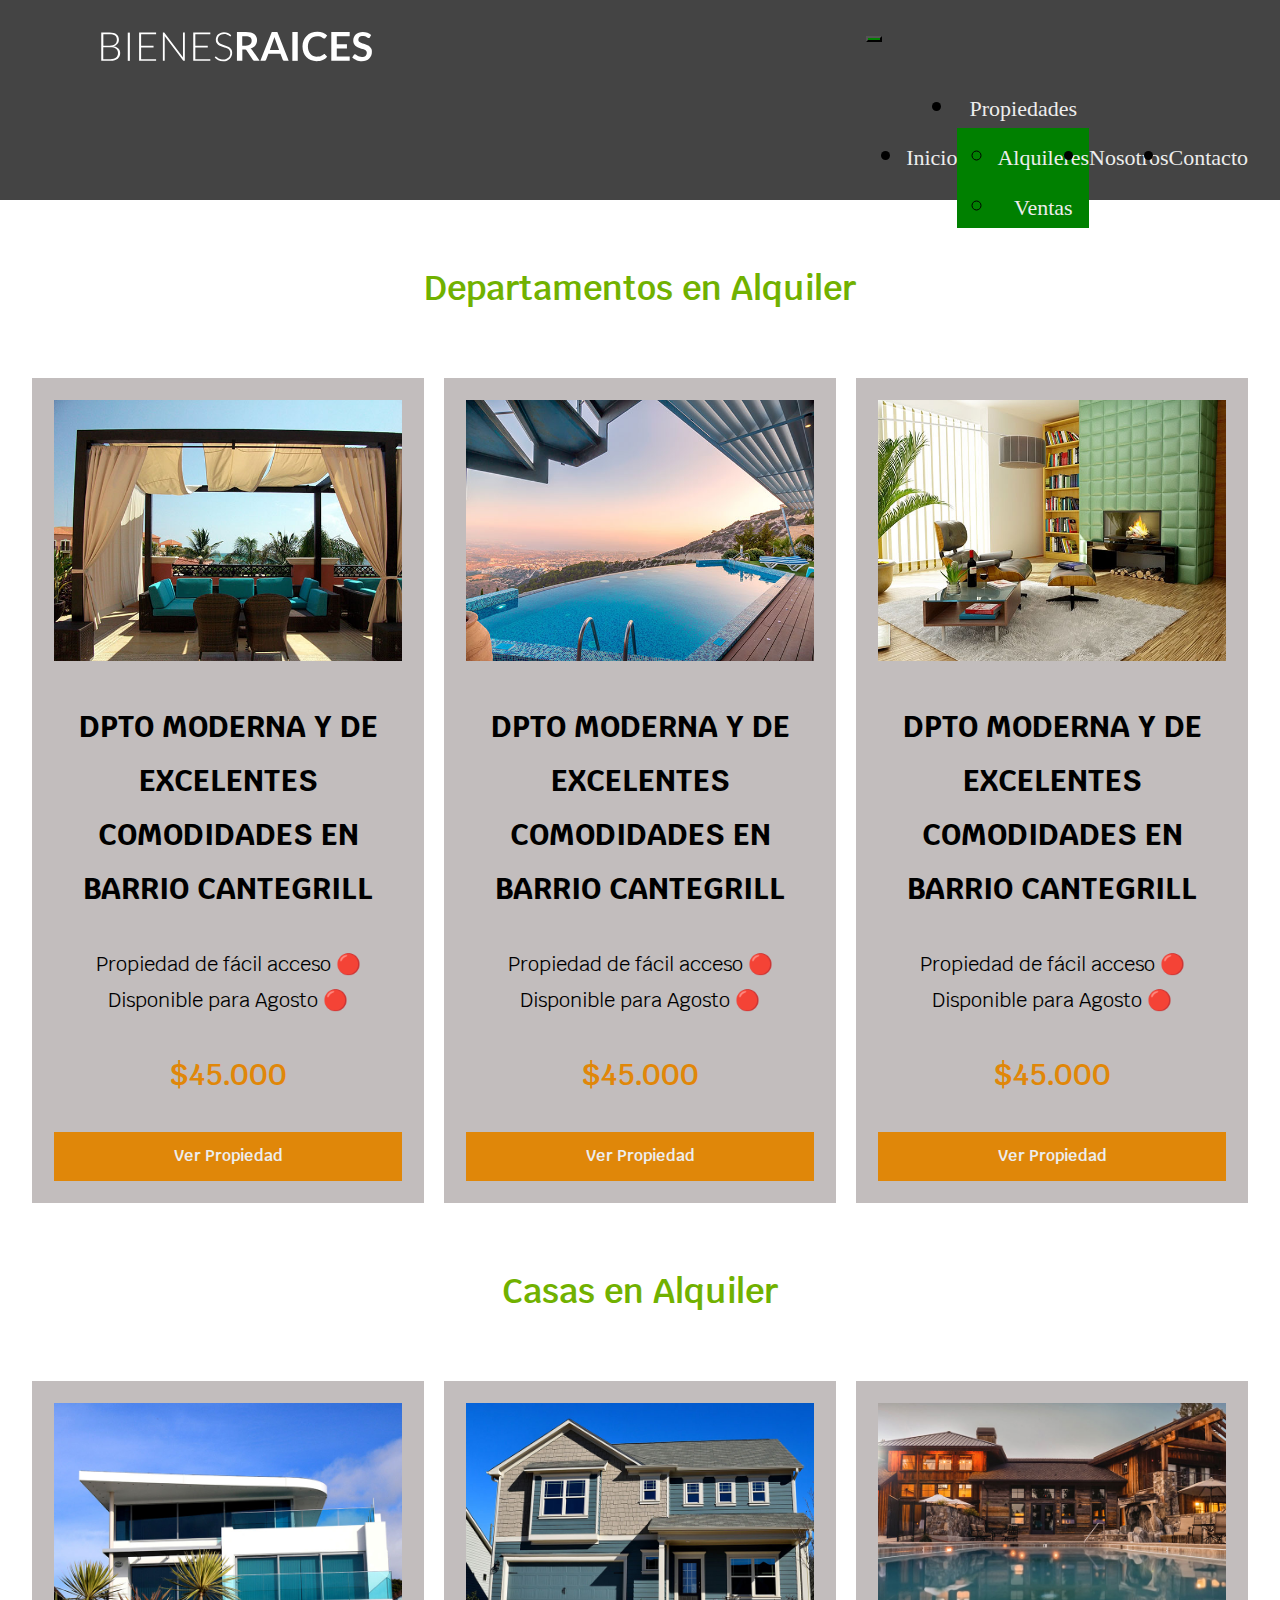
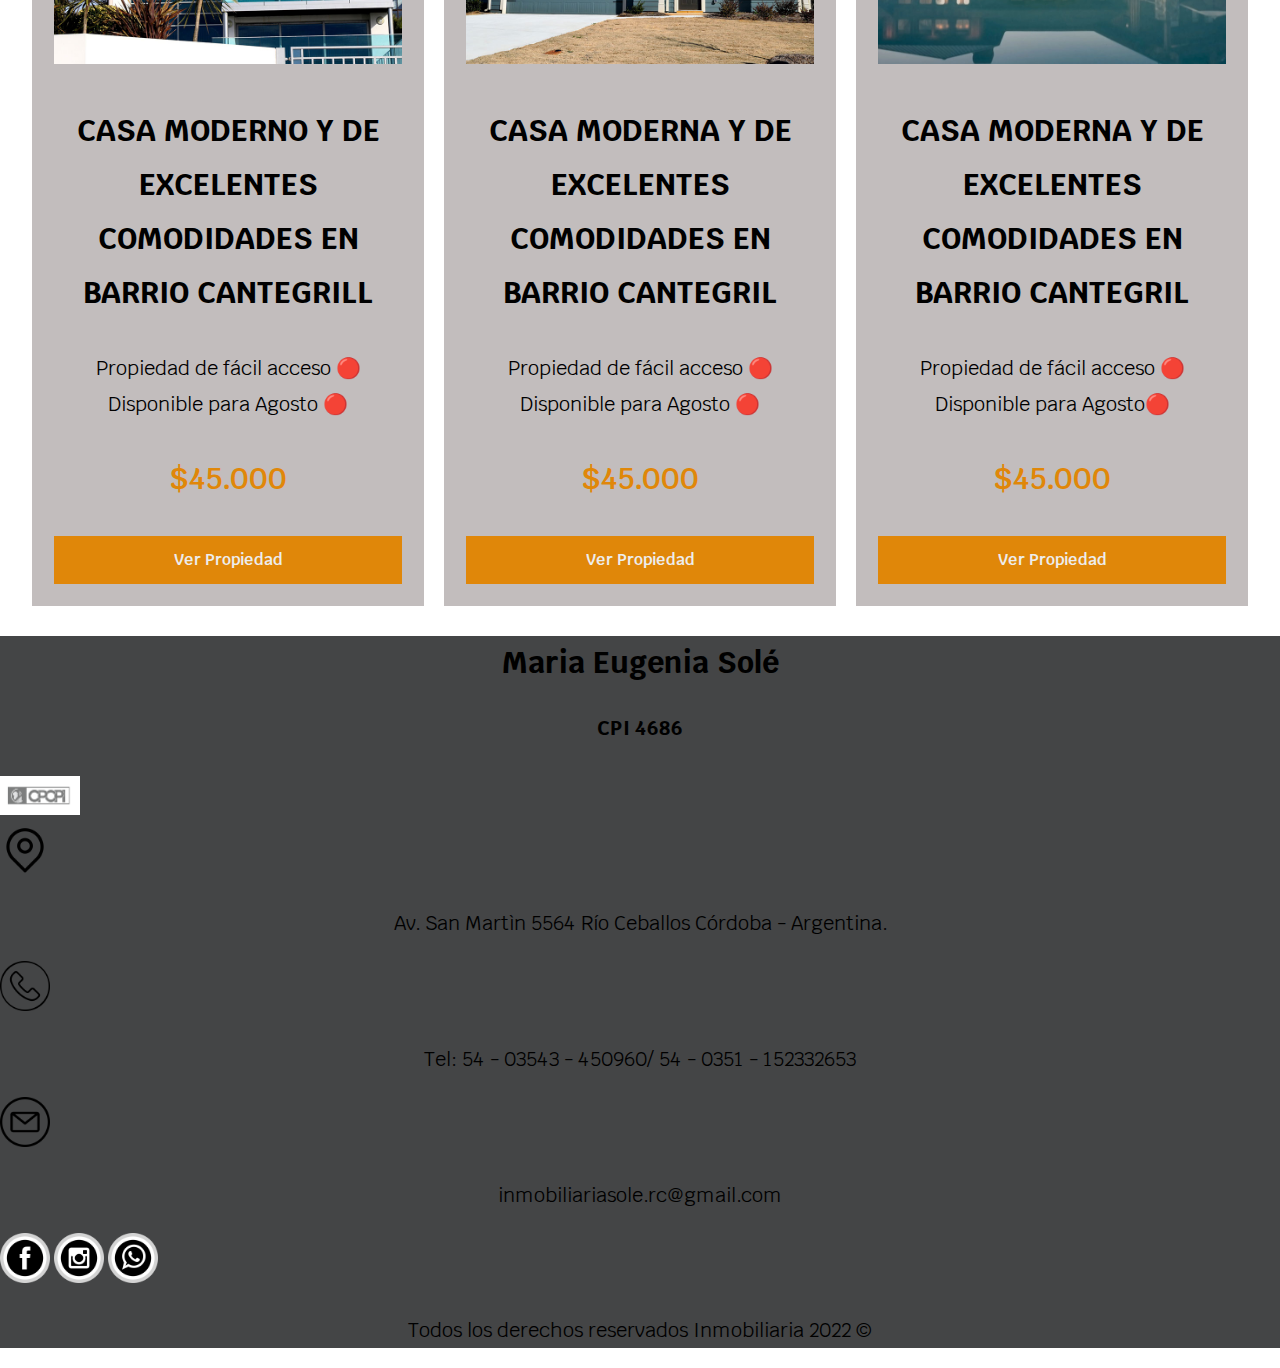
<file: pages/alquiler.html>
<!DOCTYPE html>
<html lang="en">
<head>
    <meta charset="UTF-8">
    <meta name="viewport" content="width=device-width, initial-scale=1.0">
    <meta name="keywords" content="Alquileres, Ventas, Departamentos,casas,lotes,tasasiones,administracion">
    <meta name="description"
    content=" Sábados de 9 a 13 hs. Av. San Martin 3028 Rio Ceballos, inmobilariasole@gmail.com Tel 03543- 155748596 
    Empresa especializada en la venta, alquiler y administración de propiedades. Ubicados en el pleno centro de 
    Río Ceballos; Contamos con una amplia gama de inmuebles para brindar seguridad y responsabiliad, seriedad y Confianza a nuestros Clientes. 
    Tasaciones, AsesoramientoMercado inmobiliario de las Sierras Chicas de Córdoba. 
    Reflejamos la importancia del trato personalizado en las transacciones, entendiéndolas no solo con una instancia comercial sino como un momento de suma importancia en la vida de las personas.">
    <link href="https://cdn.jsdelivr.net/npm/bootstrap@5.0.2/dist/css/bootstrap.min.css" rel="stylesheet" 
    integrity="sha384-EVSTQN3/azprG1Anm3QDgpJLIm9Nao0Yz1ztcQTwFspd3yD65VohhpuuCOmLASjC" crossorigin="anonymous">
    <title>Alquileres</title>
    <link rel="stylesheet" href="../css/style.css">
</head>
<body>
    
    <header class="header">
        <div class="contenedor contenido-header">
            <div class="barra">
                <a href="../index.html">
                    <img src="../assets/img/logo.svg" alt="Logotipo de Bienes Raices">
                </a>

                

                <nav class="navbar navbar-expand-lg navbar">
            
                  <a class="navbar-brand" href="../index.html"></a>
                 
                  <button class="navbar-toggler" type="button" style="background-color: green" data-bs-toggle="collapse" data-bs-target="#navbarNavDropdown" aria-controls="navbarNavDropdown" aria-expanded="false" aria-label="Toggle navigation">
                    <span class="navbar-toggler-icon"></span>
                  </button>
                  <div class="collapse navbar-collapse justify-content-center" id="navbarNavDropdown">
                    <ul class="navbar-nav">
                      <li class="nav-item" >
                        <a class="nav-link active" aria-current="page" href="../index.html">Inicio</a>
                      </li>
                      <li class="nav-item dropdown">
                        <a class="nav-link dropdown-toggle" href="#" id="navbarDropdownMenuLink" role="button" data-bs-toggle="dropdown" aria-expanded="false">
                         Propiedades
                        </a>
                        <ul class="dropdown-menu" style="background-color:green; aria-labelledby="navbarDropdownMenuLink">
                          <li><a class="dropdown-item" href="../pages/alquiler.html">Alquileres</a></li>
                          <li><a class="dropdown-item" href="../pages/venta.html">Ventas</a></li>
                        </ul>
                      
                       <li class="nav-item">
                            <a class="nav-link" href="../pages/nosotros.html">Nosotros</a>
                          </li>
                        <li class="nav-item">
                            <a class="nav-link" href="../pages/contacto.html">Contacto</a>
                          </li>
                      </li>
                    </ul>
                  </div>
                
                    
                
            </div> <!--.barra-->
        </div>
    </header>

    <!--fin header-->


<section class="seccion contenedor">
      <h2>
           Departamentos en Alquiler
      </h2>
  <div class="contenedor-anuncios">
      <div class="anuncio">
          <img src="../assets/img/blog1.jpg" alt="departamento" width="100%">
      
      <div class="contenido-anuncio">
          <h3>
              DPTO MODERNA Y DE EXCELENTES COMODIDADES EN BARRIO CANTEGRILL
          </h3>
            <p> Propiedad de fácil acceso 🔴 Disponible para Agosto 🔴</p>
              <p class="precio">$45.000</p>
              <a href="anunciodpto.html" class="boton boton-amarillo">
                Ver Propiedad
              </a> 
      </div>  
    </div>    
          
              
      
    <div class="anuncio">
        <img src="../assets/img/blog2.jpg" alt="departamento" width="100%" >
    
       <div class="contenido-anuncio">
          <h3>
            DPTO MODERNA Y DE EXCELENTES COMODIDADES EN BARRIO CANTEGRILL
          </h3>
        <p>
            Propiedad de fácil acceso 🔴 Disponible para Agosto 🔴</p>
            <p class="precio">$45.000</p>
            <a href="anunciodpto.html" class="boton boton-amarillo">
              Ver Propiedad
            </a>
      </div>
    </div>


  <div class="anuncio">
       <img src="../assets/img/blog3.jpg" alt="anuncio departamento" width="100%">
       <div class="contenido-anuncio">
       <h3>
          DPTO MODERNA Y DE EXCELENTES COMODIDADES EN BARRIO CANTEGRILL
      </h3>
      <p>
          Propiedad de fácil acceso
          🔴 Disponible para Agosto 🔴</p>
    
          <p class="precio">$45.000</p>
          <a href="anunciodpto.html" class="boton boton-amarillo">
          Ver Propiedad
        </a> 
    </div>    
  </div>
</div>    


  <h2 >
    Casas en Alquiler
</h2>
<div class="contenedor-anuncios">
  <div class="anuncio">
   <img src="../assets/img/anuncio2.jpg" alt="departamento" width="100%">

      <div class="contenido-anuncio">
      <h3>
       CASA MODERNO Y DE EXCELENTES COMODIDADES EN BARRIO CANTEGRILL
      </h3>
       <p>
            Propiedad de fácil acceso
             🔴 Disponible para Agosto 🔴</p>
       <p class="precio">$45.000</p>
       <a href="anunciodpto.html" class="boton boton-amarillo">
         Ver Propiedad
       </a> 
</div>  
 
</div>
       

<div class="anuncio">
 <img src="../assets/img/anuncio4.jpg" alt="departamento" width="100%" >


 <h3>
     CASA MODERNA Y DE EXCELENTES COMODIDADES EN BARRIO CANTEGRIL
 </h3>
 <p>
     Propiedad de fácil acceso 🔴 Disponible para Agosto 🔴</p>
     <p class="precio">$45.000</p>
     <a href="#" class="boton boton-amarillo">
       Ver Propiedad
     </a>
</div>


<div class="anuncio">
<img src="../assets/img/anuncio3.jpg" alt="anuncio departamento" width="100%">
<h3>
   CASA MODERNA Y DE EXCELENTES COMODIDADES EN BARRIO CANTEGRIL
</h3>
<p>
   Propiedad de fácil acceso
   🔴 Disponible para Agosto🔴</p>

   <p class="precio">$45.000</p>
  
 <a href="#" class="boton boton-amarillo">
   Ver Propiedad
 </a> 
</div>    
</div>

</section>


   
<footer>
  <div class="container-fluid" style="font-family: 'Krub', sans-serif">
    
        <div class="row p-5 text-white" style="background-color: #444546;">
          <div class="col-md-12">
    
              <div class="row" >
                
              <div class="col-md-3">
                <h3>
                  Maria Eugenia Solé 
                  <p>CPI 4686</p> 
                </h3>
                <div class="cpi text-center">
                  <a href="https://www.cpicordoba.org.ar/"><img src="../assets/img/CPCPI.png" width="80"></a>
              </div>
               
            </div>
         
           <div class="col-md-6">
              
            <div class="text-center">
              
              <img src="../assets/img/pin.png" class="rounded" alt="Rio Ceballos" height="50">
              <p>Av. San Martìn 5564 Río Ceballos Córdoba - Argentina.</p>
            </div>            
             
            <div class="text-center">
              <img src="../assets/img/phone-call.png" class="rounded" alt="..." height="50">
       
              <p>Tel: 54 - 03543 - 450960/ 54 - 0351 - 152332653</p>
            </div>
    
            <div class="text-center">
              <img src="../assets/img/email.png" class="rounded" alt="..." height="50">
       
             <p>
                  inmobiliariasole.rc@gmail.com
             </p>
            </div>
          </div>
            <div class="col-md-3">
              <a href="www.facebook.com/soleinmobiliaria">
              <img src="../assets/img/social_media_logo_facebook_icon-icons.com_59059 (1).png" width="50" height="50" ></a>
              
              <a href="www.instagram.com/soleinmobiliaria">
              <img src="../assets/img/social_media_logo_instagram_icon-icons.com_59062.png" width="50" height="50"></a>
       
              <a href="https://wa.me/5493543574285">
              <img src="../assets/img/social_media_logo_whatsapp_icon-icons.com_59066.png" width="50" height="50"></a>
              
          
                
            </div>
             
            
          </div>
        </div>
       
      
      <div class="text-center">
        <p>Todos los derechos reservados Inmobiliaria 2022 &copy; </p>
      </div>
      
          
      </div>             
    </footer>    
      <script src="https://cdn.jsdelivr.net/npm/@popperjs/core@2.10.2/dist/umd/popper.min.js" integrity="sha384-7+zCNj/IqJ95wo16oMtfsKbZ9ccEh31eOz1HGyDuCQ6wgnyJNSYdrPa03rtR1zdB" crossorigin="anonymous"></script>
      <script src="https://cdn.jsdelivr.net/npm/bootstrap@5.1.3/dist/js/bootstrap.min.js" integrity="sha384-QJHtvGhmr9XOIpI6YVutG+2QOK9T+ZnN4kzFN1RtK3zEFEIsxhlmWl5/YESvpZ13" crossorigin="anonymous"></script>  
    
   
</body>
</html>
</file>
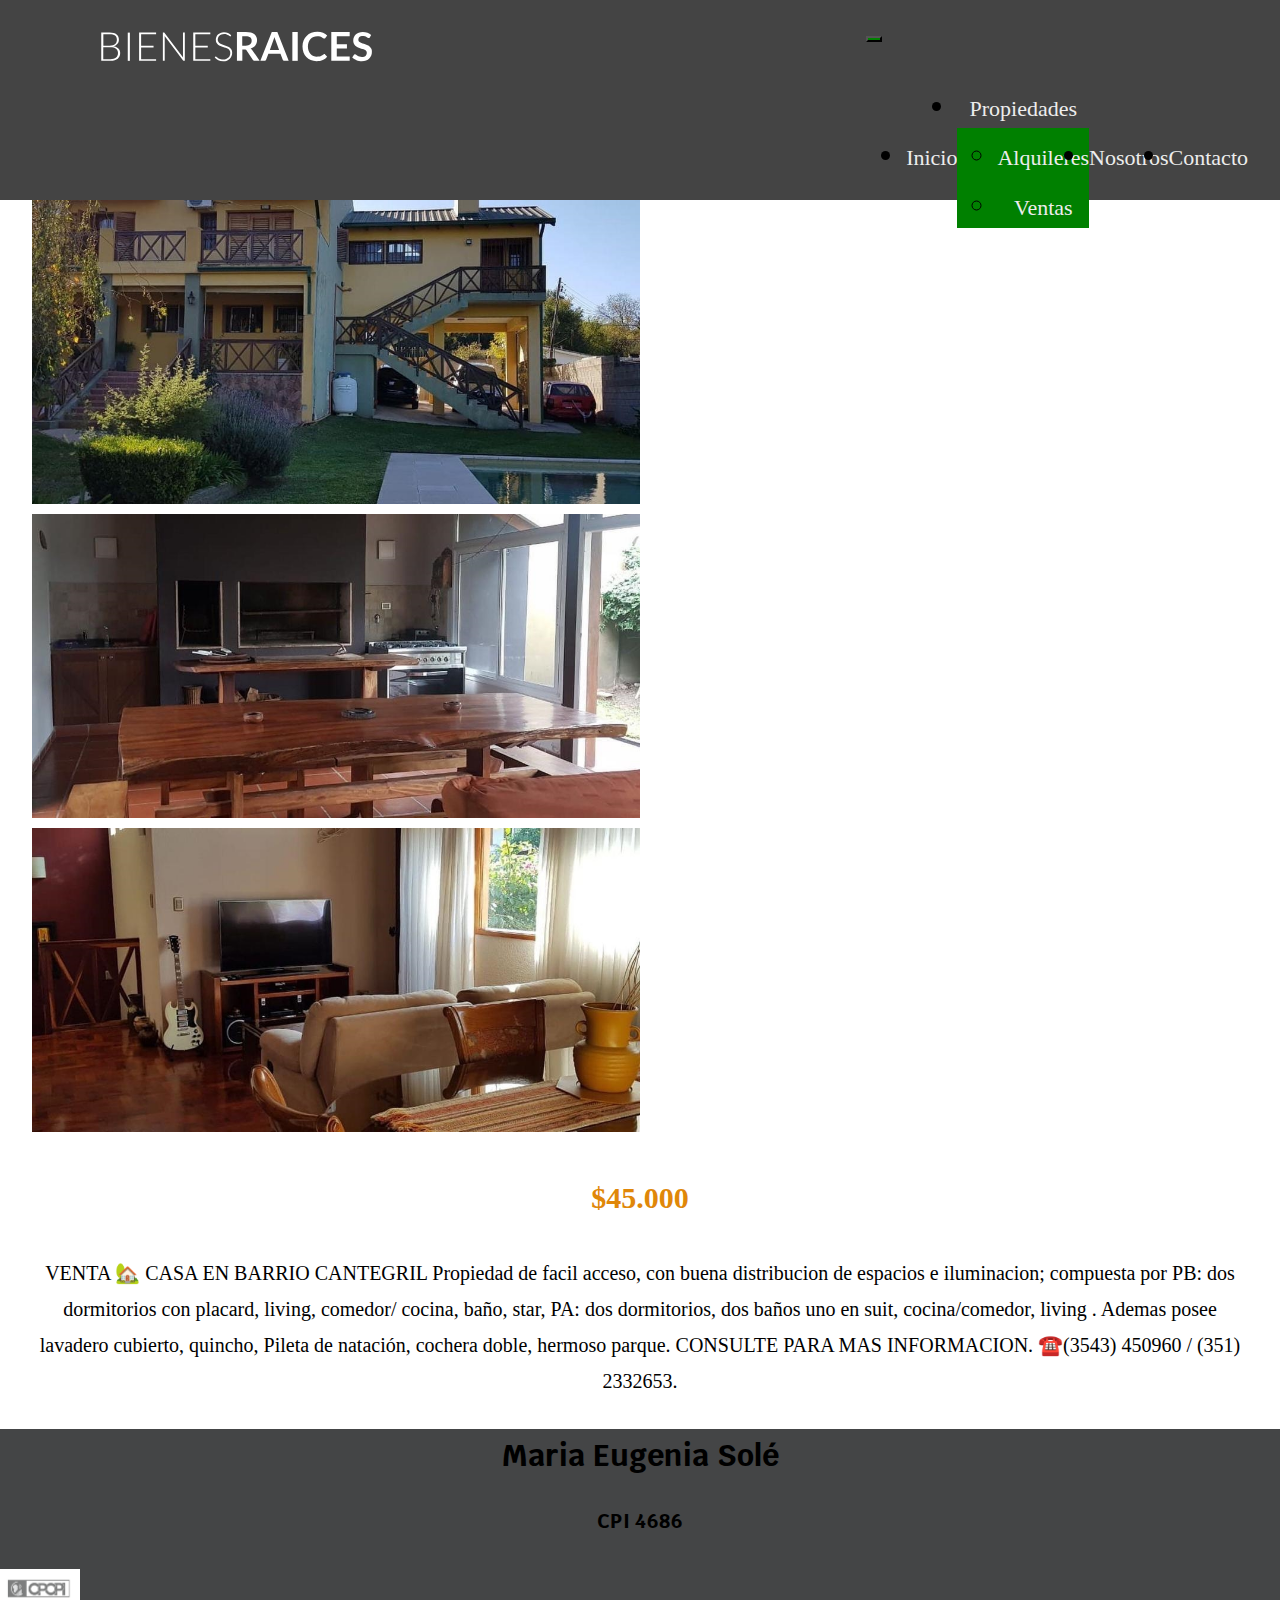
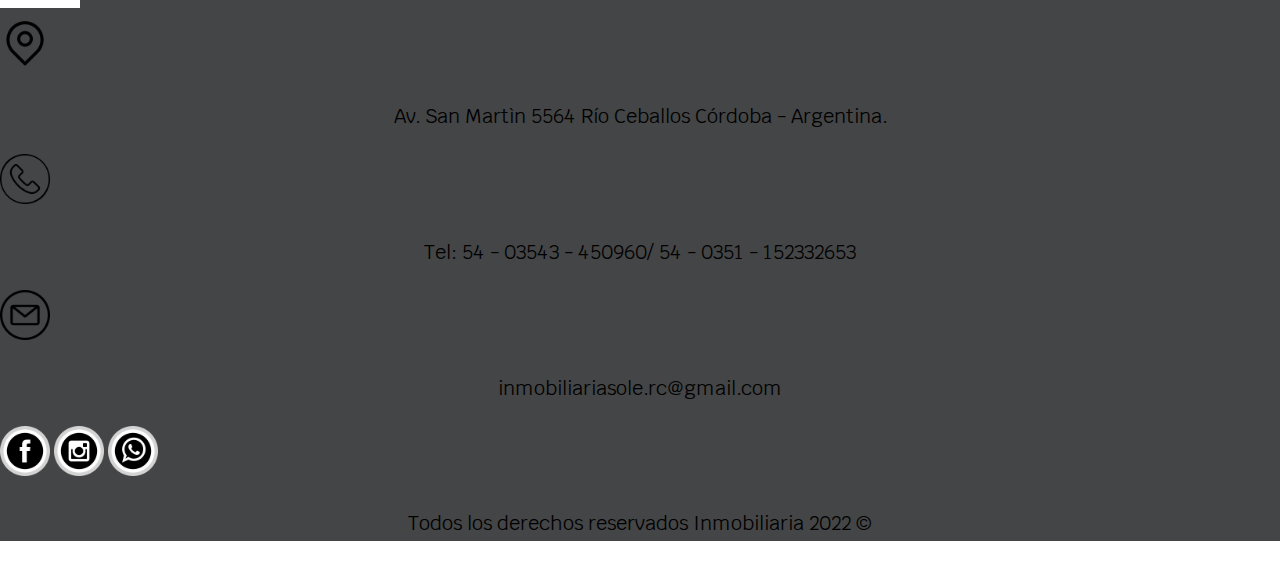
<file: pages/anunciodpto.html>
<!DOCTYPE html>
<html lang="en">
<head>
    <meta charset="UTF-8">
    <meta name="viewport" content="width=device-width, initial-scale=1.0">
    <meta name="keywords" content="Alquileres, Ventas, Departamentos,casas,lotes,tasasiones,administracion">
    <meta name="description"
    content=" Sábados de 9 a 13 hs. Av. San Martin 3028 Rio Ceballos, inmobilariasole@gmail.com Tel 03543- 155748596 
    Empresa especializada en la venta, alquiler y administración de propiedades. Ubicados en el pleno centro de 
    Río Ceballos; Contamos con una amplia gama de inmuebles para brindar seguridad y responsabiliad, seriedad y Confianza a nuestros Clientes. 
    Tasaciones, AsesoramientoMercado inmobiliario de las Sierras Chicas de Córdoba. 
    Reflejamos la importancia del trato personalizado en las transacciones, entendiéndolas no solo con una instancia comercial sino como un momento de suma importancia en la vida de las personas.">
    <link href="https://cdn.jsdelivr.net/npm/bootstrap@5.0.2/dist/css/bootstrap.min.css" rel="stylesheet" 
    integrity="sha384-EVSTQN3/azprG1Anm3QDgpJLIm9Nao0Yz1ztcQTwFspd3yD65VohhpuuCOmLASjC" crossorigin="anonymous">
    <link rel="stylesheet" href="../css/style.css">
    <title>Alquileres</title>
</head>
<body>
    
    <header class="header">
        <div class="contenedor contenido-header">
            <div class="barra">
                <a href="../index.html">
                    <img src="../assets/img/logo.svg" alt="Logotipo de Bienes Raices">
                </a>

                

                <nav class="navbar navbar-expand-lg navbar">
            
                  <a class="navbar-brand" href="../index.html"></a>
                 
                  <button class="navbar-toggler" type="button" style="background-color: green" data-bs-toggle="collapse" data-bs-target="#navbarNavDropdown" aria-controls="navbarNavDropdown" aria-expanded="false" aria-label="Toggle navigation">
                    <span class="navbar-toggler-icon"></span>
                  </button>
                  <div class="collapse navbar-collapse justify-content-center" id="navbarNavDropdown">
                    <ul class="navbar-nav">
                      <li class="nav-item" >
                        <a class="nav-link active" aria-current="page" href="../index.html">Inicio</a>
                      </li>
                      <li class="nav-item dropdown">
                        <a class="nav-link dropdown-toggle" href="#" id="navbarDropdownMenuLink" role="button" data-bs-toggle="dropdown" aria-expanded="false">
                         Propiedades
                        </a>
                        <ul class="dropdown-menu" style="background-color:green" ; aria-labelledby="navbarDropdownMenuLink">
                          <li><a class="dropdown-item" href="../pages/alquiler.html">Alquileres</a></li>
                          <li><a class="dropdown-item" href="../pages/venta.html">Ventas</a></li>
                        </ul>
                      
                       <li class="nav-item">
                            <a class="nav-link" href="../pages/nosotros.html">Nosotros</a>
                          </li>
                        <li class="nav-item">
                            <a class="nav-link" href="../pages/contacto.html">Contacto</a>
                          </li>
                      </li>
                    </ul>
                  </div>
                
                    
                
            </div> <!--.barra-->
        </div>
    </header>
    <main class="contenedor seccion text-center pt-5">
        <div id="carouselExampleSlidesOnly" class="carousel slide" data-bs-ride="carousel">
            <div class="carousel-inner">
              <div class="carousel-item active">
                <img src="../assets/img/AD4.jpeg" class="img-fluid" alt="patio de la Propiedad" width="50%"  height="50%">
              </div>
              <div class="carousel-item">
                <img src="../assets/img/AD2.jpeg" class="img-fluid" alt="quincho" width="50%" height="50%">
              </div>
              <div class="carousel-item">
                <img src="../assets/img/AD3.jpeg" class="img-fluid" alt="living" width="50%"  height="50%">
              </div>
            </div>
          </div>
    <div class="resumen-propiedad">
        <p class="precio">$45.000</p>
         <p class="text-center">
            VENTA 🏡

            CASA EN BARRIO CANTEGRIL 
            
            Propiedad de facil acceso, con buena distribucion de espacios e iluminacion; compuesta por PB: dos dormitorios con placard, living, comedor/ cocina, baño, star, PA: dos dormitorios, dos baños uno en suit, cocina/comedor, living . Ademas posee lavadero cubierto, quincho, Pileta de natación, cochera doble, hermoso parque. 
            
           
            CONSULTE PARA MAS INFORMACION.
             ☎️(3543) 450960 / (351) 2332653.
         </p>
    </div>

   


</main>





    <footer>
        <div class="container-fluid" style="font-family: 'Krub', sans-serif">
        
            <div class="row p-5 text-white" style="background-color: #444546;">
              <div class="col-md-12">
        
                  <div class="row" >
                    
                  <div class="col-md-3">
                    <h3>
                      Maria Eugenia Solé 
                      <p>CPI 4686</p> 
                    </h3>
                    <div class="cpi text-center">
                      <a href="https://www.cpicordoba.org.ar/"><img src="../assets/img/CPCPI.png" width="80"></a>
                  </div>
                   
                </div>
             
               <div class="col-md-6">
                  
                <div class="text-center">
                  
                  <img src="../assets/img/pin.png" class="rounded" alt="Rio Ceballos" height="50">
                  <p>Av. San Martìn 5564 Río Ceballos Córdoba - Argentina.</p>
                </div>            
                 
                <div class="text-center">
                  <img src="../assets/img/phone-call.png" class="rounded" alt="telefono" height="50">
           
                  <p>Tel: 54 - 03543 - 450960/ 54 - 0351 - 152332653</p>
                </div>
        
                <div class="text-center">
                  <img src="../assets/img/email.png" class="rounded" alt="E-mail" height="50">
           
                 <p>
                      inmobiliariasole.rc@gmail.com
                 </p>
                </div>
              </div>
                <div class="col-md-3 text-center">
                  <a href="www.facebook.com/soleinmobiliaria">
                  <img src="../assets/img/social_media_logo_facebook_icon-icons.com_59059 (1).png" width="50" height="50" ></a>
                  
                  <a href="www.instagram.com/soleinmobiliaria">
                  <img src="../assets/img/social_media_logo_instagram_icon-icons.com_59062.png" width="50" height="50"></a>
           
                  <a href="https://wa.me/5493543574285">
                  <img src="../assets/img/social_media_logo_whatsapp_icon-icons.com_59066.png" width="50" height="50"></a>
                  
              
                    
                </div>
                 
                
              </div>
            </div>
           
          
          <div class="text-center">
            <p>Todos los derechos reservados Inmobiliaria 2022 &copy; </p>
          </div>
          
              
          </div>             
        </footer>    
          <script src="https://cdn.jsdelivr.net/npm/@popperjs/core@2.10.2/dist/umd/popper.min.js" integrity="sha384-7+zCNj/IqJ95wo16oMtfsKbZ9ccEh31eOz1HGyDuCQ6wgnyJNSYdrPa03rtR1zdB" crossorigin="anonymous"></script>
          <script src="https://cdn.jsdelivr.net/npm/bootstrap@5.1.3/dist/js/bootstrap.min.js" integrity="sha384-QJHtvGhmr9XOIpI6YVutG+2QOK9T+ZnN4kzFN1RtK3zEFEIsxhlmWl5/YESvpZ13" crossorigin="anonymous"></script>  
        
       
    </body>
    </html>
</file>
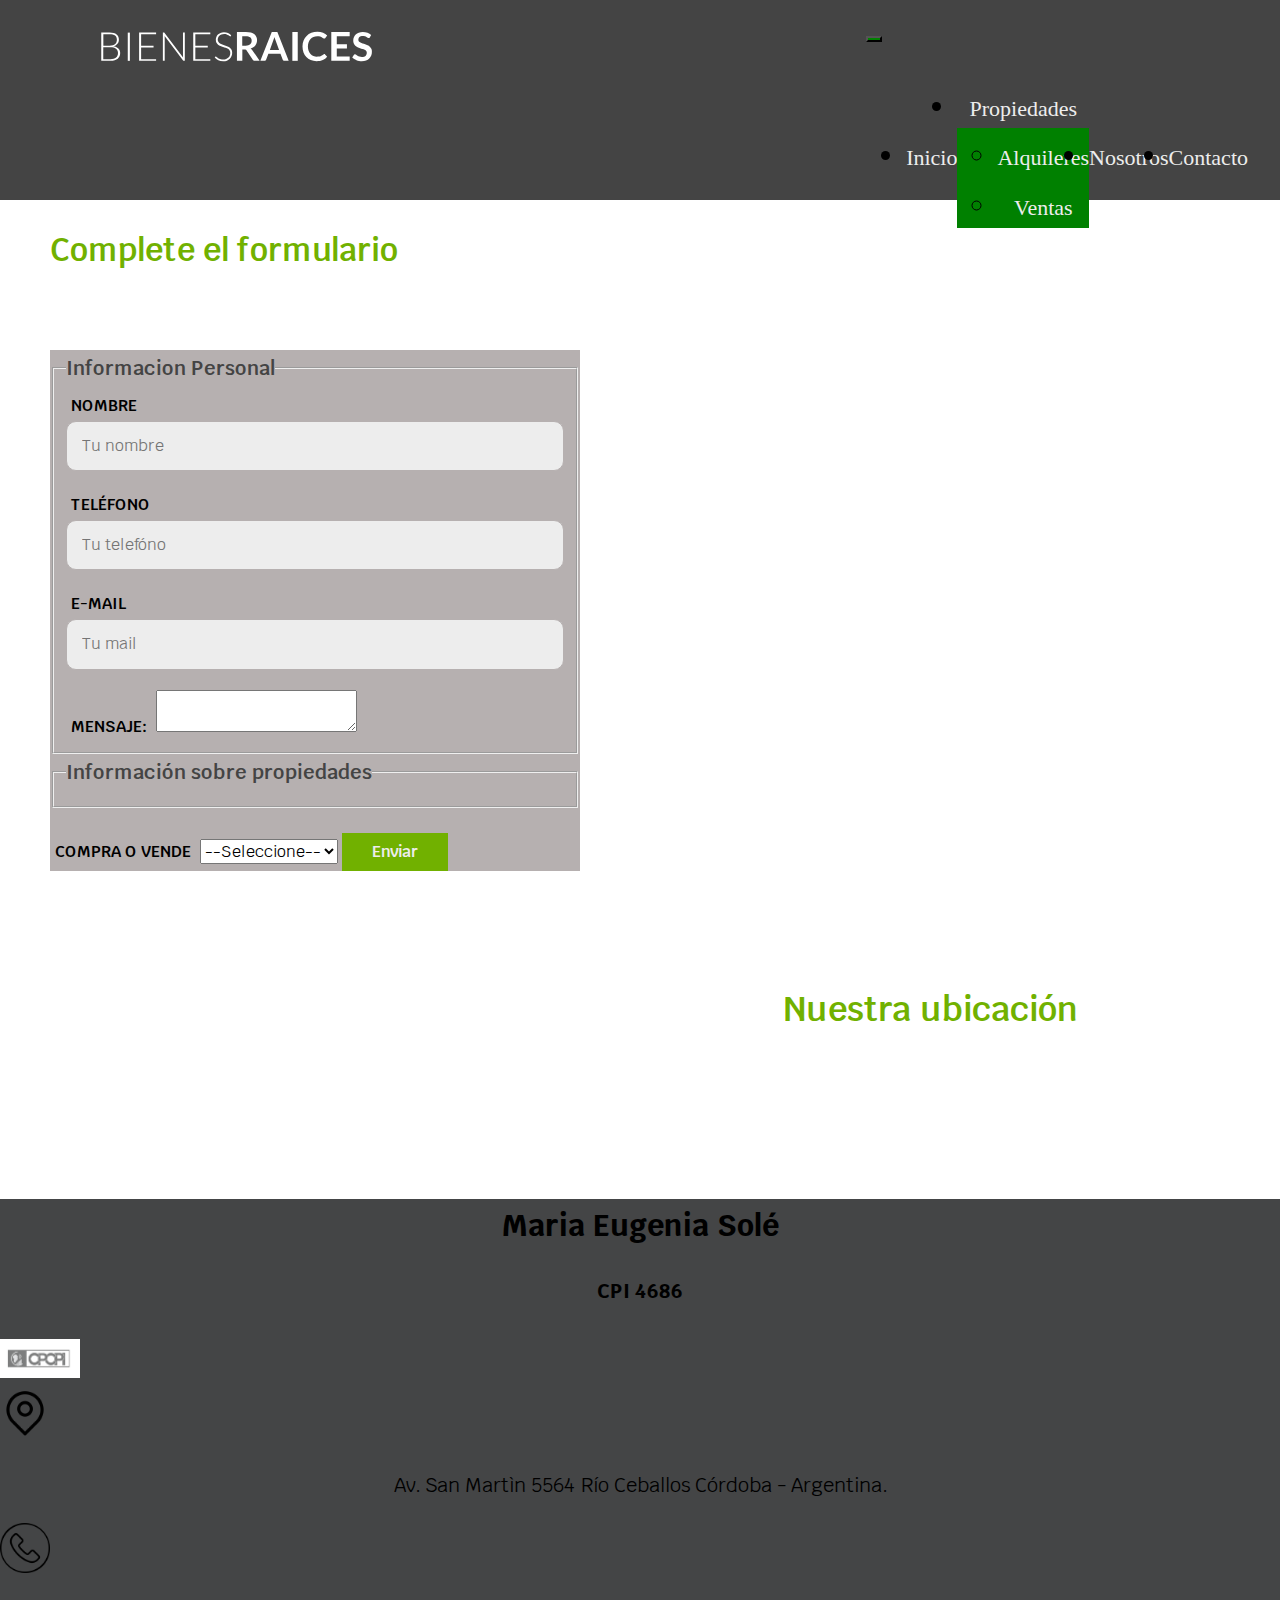
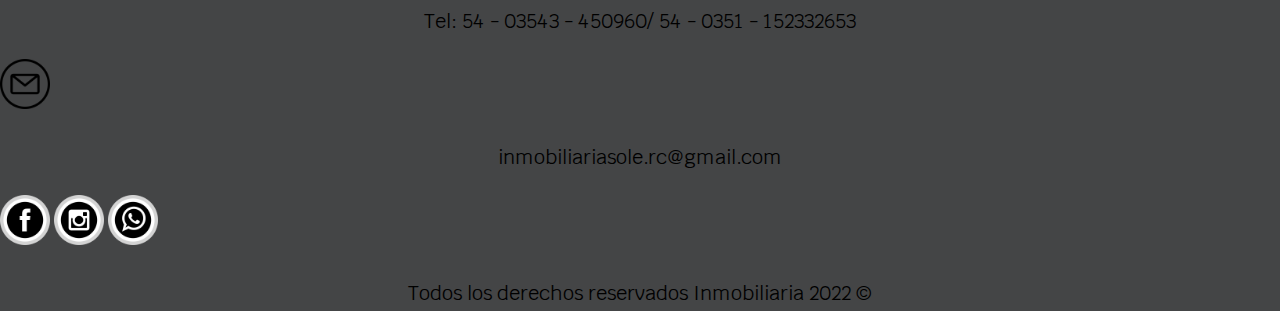
<file: pages/contacto.html>
<!DOCTYPE html>
<html lang="en">
<head>
    <meta charset="UTF-8">
    <meta name="viewport" content="width=device-width, initial-scale=1.0">
    <meta name="keywords" content="Alquileres, Ventas, Departamentos,casas,lotes,tasasiones,administracion">
    <meta name="description"
    content=" Sábados de 9 a 13 hs. Av. San Martin 3028 Rio Ceballos, inmobilariasole@gmail.com Tel 03543- 155748596 
    Empresa especializada en la venta, alquiler y administración de propiedades. Ubicados en el pleno centro de 
    Río Ceballos; Contamos con una amplia gama de inmuebles para brindar seguridad y responsabiliad, seriedad y Confianza a nuestros Clientes. 
    Tasaciones, AsesoramientoMercado inmobiliario de las Sierras Chicas de Córdoba. 
    Reflejamos la importancia del trato personalizado en las transacciones, entendiéndolas no solo con una instancia comercial sino como un momento de suma importancia en la vida de las personas.">
    <link href="https://cdn.jsdelivr.net/npm/bootstrap@5.0.2/dist/css/bootstrap.min.css" rel="stylesheet" 
    integrity="sha384-EVSTQN3/azprG1Anm3QDgpJLIm9Nao0Yz1ztcQTwFspd3yD65VohhpuuCOmLASjC" crossorigin="anonymous">
    <title>Formulario de Contacto</title>
    <link rel="stylesheet" href="../css/style.css">
</head>
<body>
    
    <header class="header">
        <div class="contenedor contenido-header">
            <div class="barra">
                <a href="../index.html">
                    <img src="../assets/img/logo.svg" alt="Logotipo de Bienes Raices"width=400>
                </a>

                

                <nav class="navbar navbar-expand-lg navbar">
            
                  <a class="navbar-brand" href="../index.html"></a>
                 
                  <button class="navbar-toggler" type="button" style="background-color: green " data-bs-toggle="collapse" data-bs-target="#navbarNavDropdown" aria-controls="navbarNavDropdown" aria-expanded="false" aria-label="Toggle navigation">
                    <span class="navbar-toggler-icon"></span>
                  </button>
                  <div class="collapse navbar-collapse justify-content-center" id="navbarNavDropdown">
                    <ul class="navbar-nav">
                      <li class="nav-item" >
                        <a class="nav-link active" aria-current="page" href="../index.html">Inicio</a>
                      </li>
                      <li class="nav-item dropdown">
                        <a class="nav-link dropdown-toggle" href="#" id="navbarDropdownMenuLink" role="button" data-bs-toggle="dropdown" aria-expanded="false">
                         Propiedades
                        </a>
                        <ul class="dropdown-menu" style="background-color:green ; aria-labelledby="navbarDropdownMenuLink">
                          <li><a class="dropdown-item" href="../pages/alquiler.html">Alquileres</a></li>
                          <li><a class="dropdown-item" href="../pages/venta.html">Ventas</a></li>
                        </ul>
                      
                       <li class="nav-item">
                            <a class="nav-link" href="../pages/nosotros.html">Nosotros</a>
                          </li>
                        <li class="nav-item">
                            <a class="nav-link" href="../pages/contacto.html">Contacto</a>
                          </li>
                      </li>
                    </ul>
                  </div>
                
                    
                
            </div> <!--.barra-->
        </div>
    </header>

    <h1 class="texto" style="margin-left: 5rem;"> Complete el formulario</h1>
     
<main class="contenedor-formulario ">
  
 
      <form class="formulario">
     
        <fieldset>
          <legend>Informacion Personal</legend>

          <label for="nombre">Nombre</label>
          <input type="text" placeholder="Tu nombre" id="nombre">

          <label for="telefono">Teléfono</label>
          <input type="telefono" placeholder="Tu telefóno" id="telefono">

          <label for="email">E-mail</label>
          <input type="email" placeholder="Tu mail" id="email">
          
          <label for="mensaje">Mensaje:</label>
          <textarea type="mensaje "id="mensaje"></textarea>
</fieldset>

  <fieldset>
    <legend>Información sobre propiedades</legend></fieldset>
        <label for="opciones">Compra o Vende</label>
        <select id="opciones">
          <option value="" disabled selected>--Seleccione--</option>
          <option value="compra">Compra</option>
          <option value="vende">Vende</option>
        </select>
<input type="submit" class="boton boton-verde"value="Enviar" >
      </form>

      
<div class id="map">
    
  <iframe src="https://www.google.com/maps/embed?pb=!1m18!1m12!1m3!1d3414.092592255227!2d-64.32271958433537!3d-31.162705691146215!2m3!1f0!2f0!3f0!3m2!1i1024!2i768!4f13.1!3m3!1m2!1s0x943281fe9c92b12f%3A0x47daca23485fabfc!2sInmobiliaria%20Sol%C3%A9!5e0!3m2!1ses!2sar!4v1650539322499!5m2!1ses!2sar" width="600" height="450" style="border:0;" allowfullscreen="" loading="lazy" referrerpolicy="no-referrer-when-downgrade"></iframe>
</div>
<h2 class="ubicacion">Nuestra ubicación</h2>
</main>
   
<footer>
  <div class="container-fluid" style="font-family: 'Krub', sans-serif">
    
      <div class="row p-5 text-white" style="background-color: #444546;">
          <div class="col-md-12">
    
              <div class="row" >
                
              <div class="col-md-3">
                <h3>
                  Maria Eugenia Solé 
                  <p>CPI 4686</p> 
                </h3>
                <div class="cpi text-center">
                  <a href="https://www.cpicordoba.org.ar/"><img src="../assets/img/CPCPI.png" width="80"></a>
              </div>
               
            </div>
         
           <div class="col-md-6">
              
            <div class="text-center">
              
              <img src="../assets/img/pin.png" class="rounded" alt="Rio Ceballos" height="50">
              <p>Av. San Martìn 5564 Río Ceballos Córdoba - Argentina.</p>
            </div>            
             
            <div class="text-center">
              <img src="../assets/img/phone-call.png" class="rounded" alt="..." height="50">
       
              <p>Tel: 54 - 03543 - 450960/ 54 - 0351 - 152332653</p>
            </div>
    
            <div class="text-center">
              <img src="../assets/img/email.png" class="rounded" alt="..." height="50">
       
             <p>
                  inmobiliariasole.rc@gmail.com
             </p>
            </div>
          </div>
            <div class="col-md-3">
              <a href="www.facebook.com/soleinmobiliaria">
              <img src="../assets/img/social_media_logo_facebook_icon-icons.com_59059 (1).png" width="50" height="50" ></a>
              
              <a href="www.instagram.com/soleinmobiliaria">
              <img src="../assets/img/social_media_logo_instagram_icon-icons.com_59062.png" width="50" height="50"></a>
       
              <a href="https://wa.me/5493543574285">
              <img src="../assets/img/social_media_logo_whatsapp_icon-icons.com_59066.png" width="50" height="50"></a>
              
          
                
            </div>
             
            
          </div>
        </div>
        
      <div class="text-center">
        <p>Todos los derechos reservados Inmobiliaria 2022 &copy; </p>
      </div>
      
          
      </div>             
    </footer>    
      <script src="https://cdn.jsdelivr.net/npm/@popperjs/core@2.10.2/dist/umd/popper.min.js" integrity="sha384-7+zCNj/IqJ95wo16oMtfsKbZ9ccEh31eOz1HGyDuCQ6wgnyJNSYdrPa03rtR1zdB" crossorigin="anonymous"></script>
      <script src="https://cdn.jsdelivr.net/npm/bootstrap@5.1.3/dist/js/bootstrap.min.js" integrity="sha384-QJHtvGhmr9XOIpI6YVutG+2QOK9T+ZnN4kzFN1RtK3zEFEIsxhlmWl5/YESvpZ13" crossorigin="anonymous"></script>  
    
   
</body>
</html>
</file>
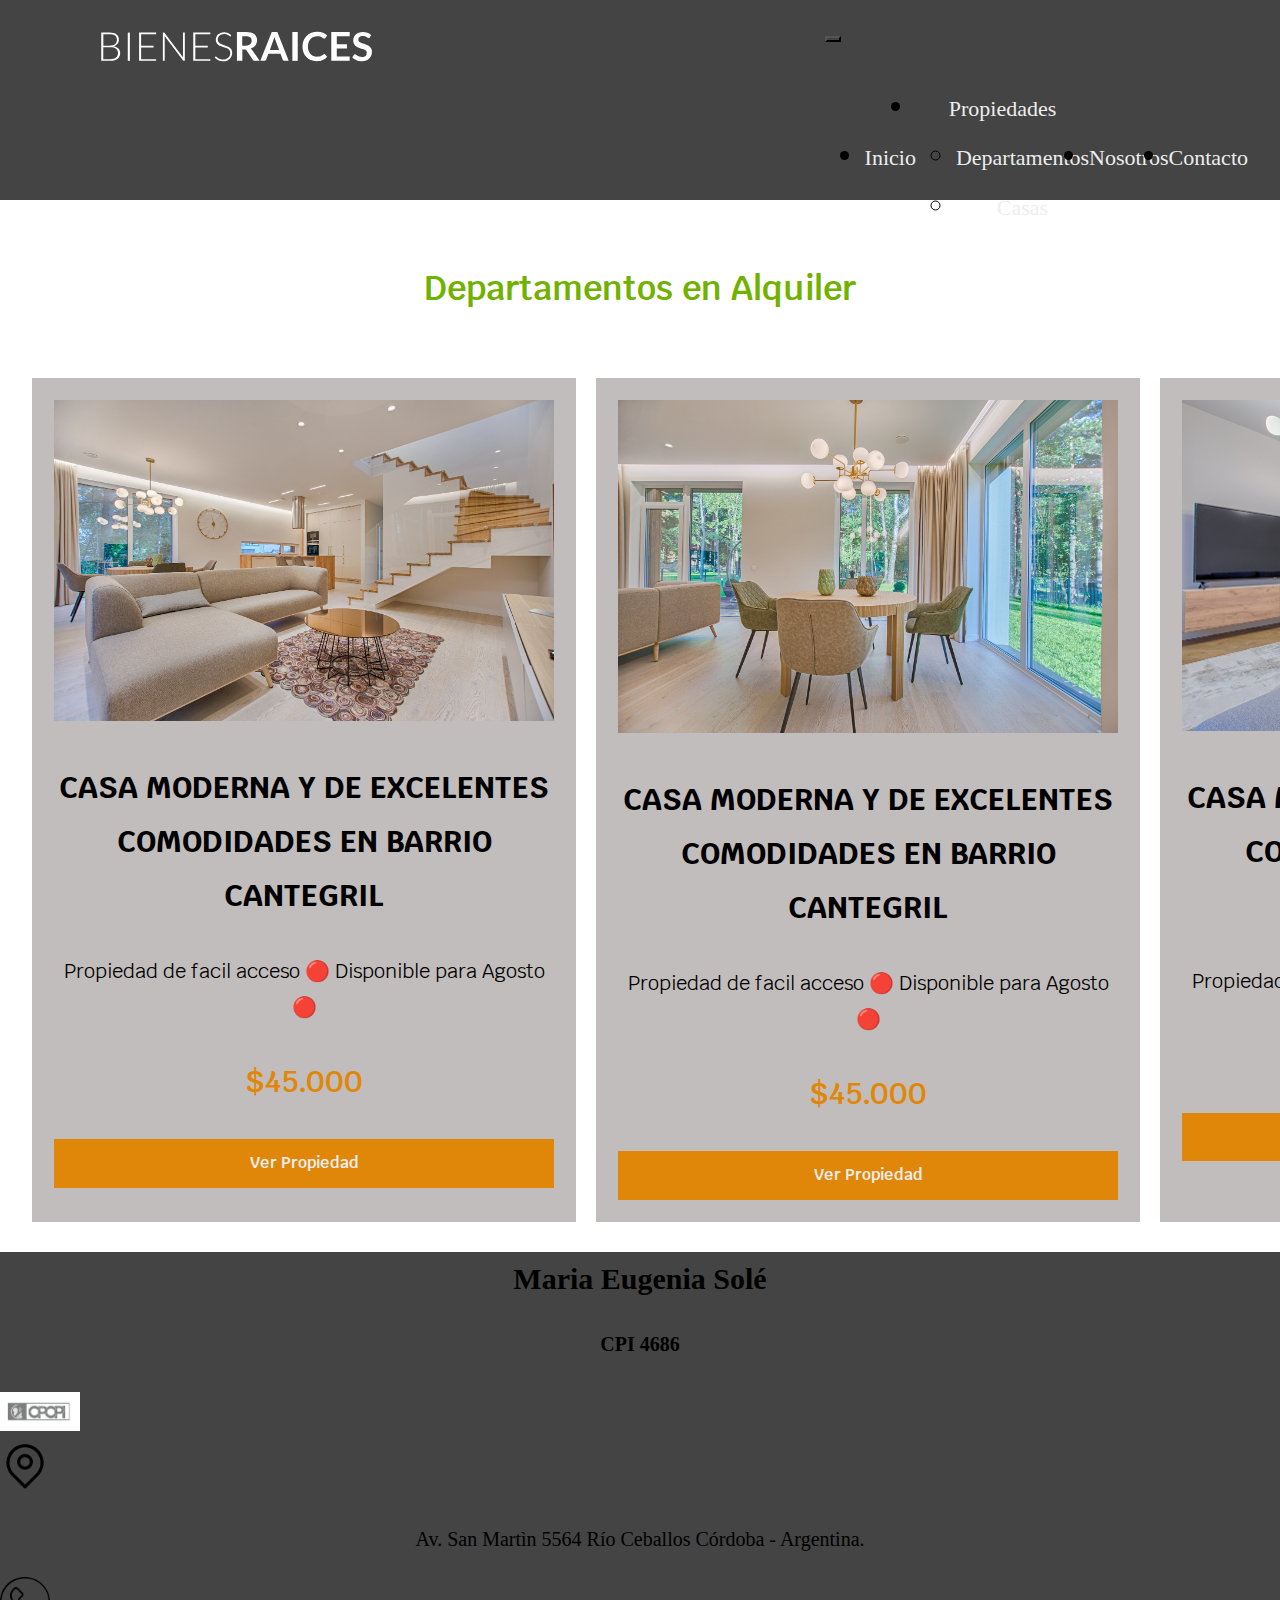
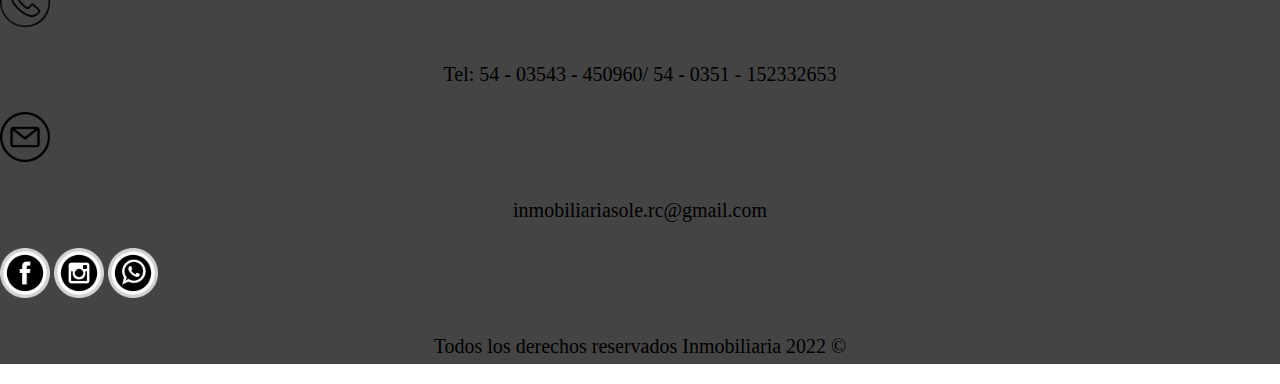
<file: pages/dptos.html>
<!DOCTYPE html>
<html lang="en">
<head>
    <meta charset="UTF-8">
    <meta name="viewport" content="width=device-width, initial-scale=1.0">
    <link href="https://cdn.jsdelivr.net/npm/bootstrap@5.0.2/dist/css/bootstrap.min.css" rel="stylesheet" 
    integrity="sha384-EVSTQN3/azprG1Anm3QDgpJLIm9Nao0Yz1ztcQTwFspd3yD65VohhpuuCOmLASjC" crossorigin="anonymous">
    <title>Bienes Raices</title>
    <link rel="stylesheet" href="../css/style.css">
</head>
<body>
    
    <header class="header">
        <div class="contenedor contenido-header">
            <div class="barra">
                <a href="../index.html">
                    <img src="../scss/img/logo.svg" alt="Logotipo de Bienes Raices"width=400>
                </a>

                

                <nav class="navbar navbar-expand-lg navbar">
            
                  <a class="navbar-brand" href="../index.html"></a>
                 
                  <button class="navbar-toggler" type="button" data-bs-toggle="collapse" data-bs-target="#navbarNavDropdown" aria-controls="navbarNavDropdown" aria-expanded="false" aria-label="Toggle navigation">
                    <span class="navbar-toggler-icon"></span>
                  </button>
                  <div class="collapse navbar-collapse justify-content-center" id="navbarNavDropdown">
                    <ul class="navbar-nav">
                      <li class="nav-item" >
                        <a class="nav-link active" aria-current="page" href="../index.html">Inicio</a>
                      </li>
                      <li class="nav-item dropdown">
                        <a class="nav-link dropdown-toggle" href="#" id="navbarDropdownMenuLink" role="button" data-bs-toggle="dropdown" aria-expanded="false">
                         Propiedades
                        </a>
                        <ul class="dropdown-menu" aria-labelledby="navbarDropdownMenuLink">
                          <li><a class="dropdown-item" href="../pages/dptos.html">Departamentos</a></li>
                          <li><a class="dropdown-item" href="../pages/casas.html">Casas</a></li>
                        </ul>
                      
                       <li class="nav-item">
                            <a class="nav-link" href="../pages/nosotros.html">Nosotros</a>
                          </li>
                        <li class="nav-item">
                            <a class="nav-link" href="../pages/contacto.html">Contacto</a>
                          </li>
                      </li>
                    </ul>
                  </div>
                
                    
                
            </div> <!--.barra-->
        </div>
    </header>
    <section class="seccion contenedor">
      <h2>
           Departamentos en Alquiler
      </h2>
<div class="contenedor-anuncios">
      <div class="anuncio">
          <img src="../scss/img/pexels-vecislavas-popa-1571460.jpg" alt="departamento" width="500">
      
      <div class="contenido-anuncio">
          <h3>
              CASA MODERNA Y DE EXCELENTES COMODIDADES EN BARRIO CANTEGRIL
          </h3>
          <p>
              Propiedad de facil acceso 🔴 Disponible para Agosto 🔴</p>
              <p class="precio">$45.000</p>
              <a href="#" class="boton boton-amarillo">
                Ver Propiedad
              </a> 
      </div>  
        
          </div>
              
      
      <div class="anuncio">
        <img src="../scss/img/pexels-vecislavas-popa-1571463(1).jpg" alt="departamento" width="500">
    
    
        <h3>
            CASA MODERNA Y DE EXCELENTES COMODIDADES EN BARRIO CANTEGRIL
        </h3>
        <p>
            Propiedad de facil acceso 🔴 Disponible para Agosto 🔴</p>
            <p class="precio">$45.000</p>
            <a href="#" class="boton boton-amarillo">
              Ver Propiedad
            </a>
      </div>

    <div class="anuncio">
      <img src="../scss/img/pexels-vecislavas-popa-1743228.jpg" alt="departamento" width="500">
      <h3>
          CASA MODERNA Y DE EXCELENTES COMODIDADES EN BARRIO CANTEGRIL
      </h3>
      <p>
          Propiedad de facil acceso
          🔴 Disponible para Agosto</p>
    
          <p class="precio">$45.000</p>
         
        <a href="#" class="boton boton-amarillo">
          Ver Propiedad
        </a> 
    </div>    
  </div>
      
  </section>

    
   
<footer>
    <div class="container-fluid">
    
        <div class="row p-5 bg-secondary text-white">
          <div class="col-md-12">
    
              <div class="row" >
                
              <div class="col-md-3">
                <h3>
                  Maria Eugenia Solé 
                  <p>CPI 4686</p> 
                </h3>
                <div class="cpi">
                  <a href="https://www.cpicordoba.org.ar/"><img src="../scss/img/CPCPI.png" width="80"></a>
              </div>
               
            </div>
         
           <div class="col-md-6">
              
            <div class="text-center">
              
              <img src="../scss/img/pin.png" class="rounded" alt="Rio Ceballos" height="50">
              <p>Av. San Martìn 5564 Río Ceballos Córdoba - Argentina.</p>
            </div>            
             
            <div class="text-center">
              <img src="../scss/img/phone-call.png" class="rounded" alt="..." height="50">
       
              <p>Tel: 54 - 03543 - 450960/ 54 - 0351 - 152332653</p>
            </div>
    
            <div class="text-center">
              <img src="../scss/img/email.png" class="rounded" alt="..." height="50">
       
             <p>
                  inmobiliariasole.rc@gmail.com
             </p>
            </div>
          </div>
            <div class="col-md-3">
              <a href="www.facebook.com/soleinmobiliaria">
              <img src="../scss/img/social_media_logo_facebook_icon-icons.com_59059 (1).png" width="50" height="50" ></a>
              
              <a href="www.instagram.com/soleinmobiliaria">
              <img src="../scss/img/social_media_logo_instagram_icon-icons.com_59062.png" width="50" height="50"></a>
       
              <a href="https://wa.me/5493543574285">
              <img src="../scss/img/social_media_logo_whatsapp_icon-icons.com_59066.png" width="50" height="50"></a>
              
          
                
            </div>
             
            
          </div>
        </div>
       
      
      <div class="text-center">
        <p>Todos los derechos reservados Inmobiliaria 2022 &copy; </p>
      </div>
      
          
      </div>             
    </footer>    
      <script src="https://cdn.jsdelivr.net/npm/@popperjs/core@2.10.2/dist/umd/popper.min.js" integrity="sha384-7+zCNj/IqJ95wo16oMtfsKbZ9ccEh31eOz1HGyDuCQ6wgnyJNSYdrPa03rtR1zdB" crossorigin="anonymous"></script>
      <script src="https://cdn.jsdelivr.net/npm/bootstrap@5.1.3/dist/js/bootstrap.min.js" integrity="sha384-QJHtvGhmr9XOIpI6YVutG+2QOK9T+ZnN4kzFN1RtK3zEFEIsxhlmWl5/YESvpZ13" crossorigin="anonymous"></script>  
    
   
</body>
</html>
</file>
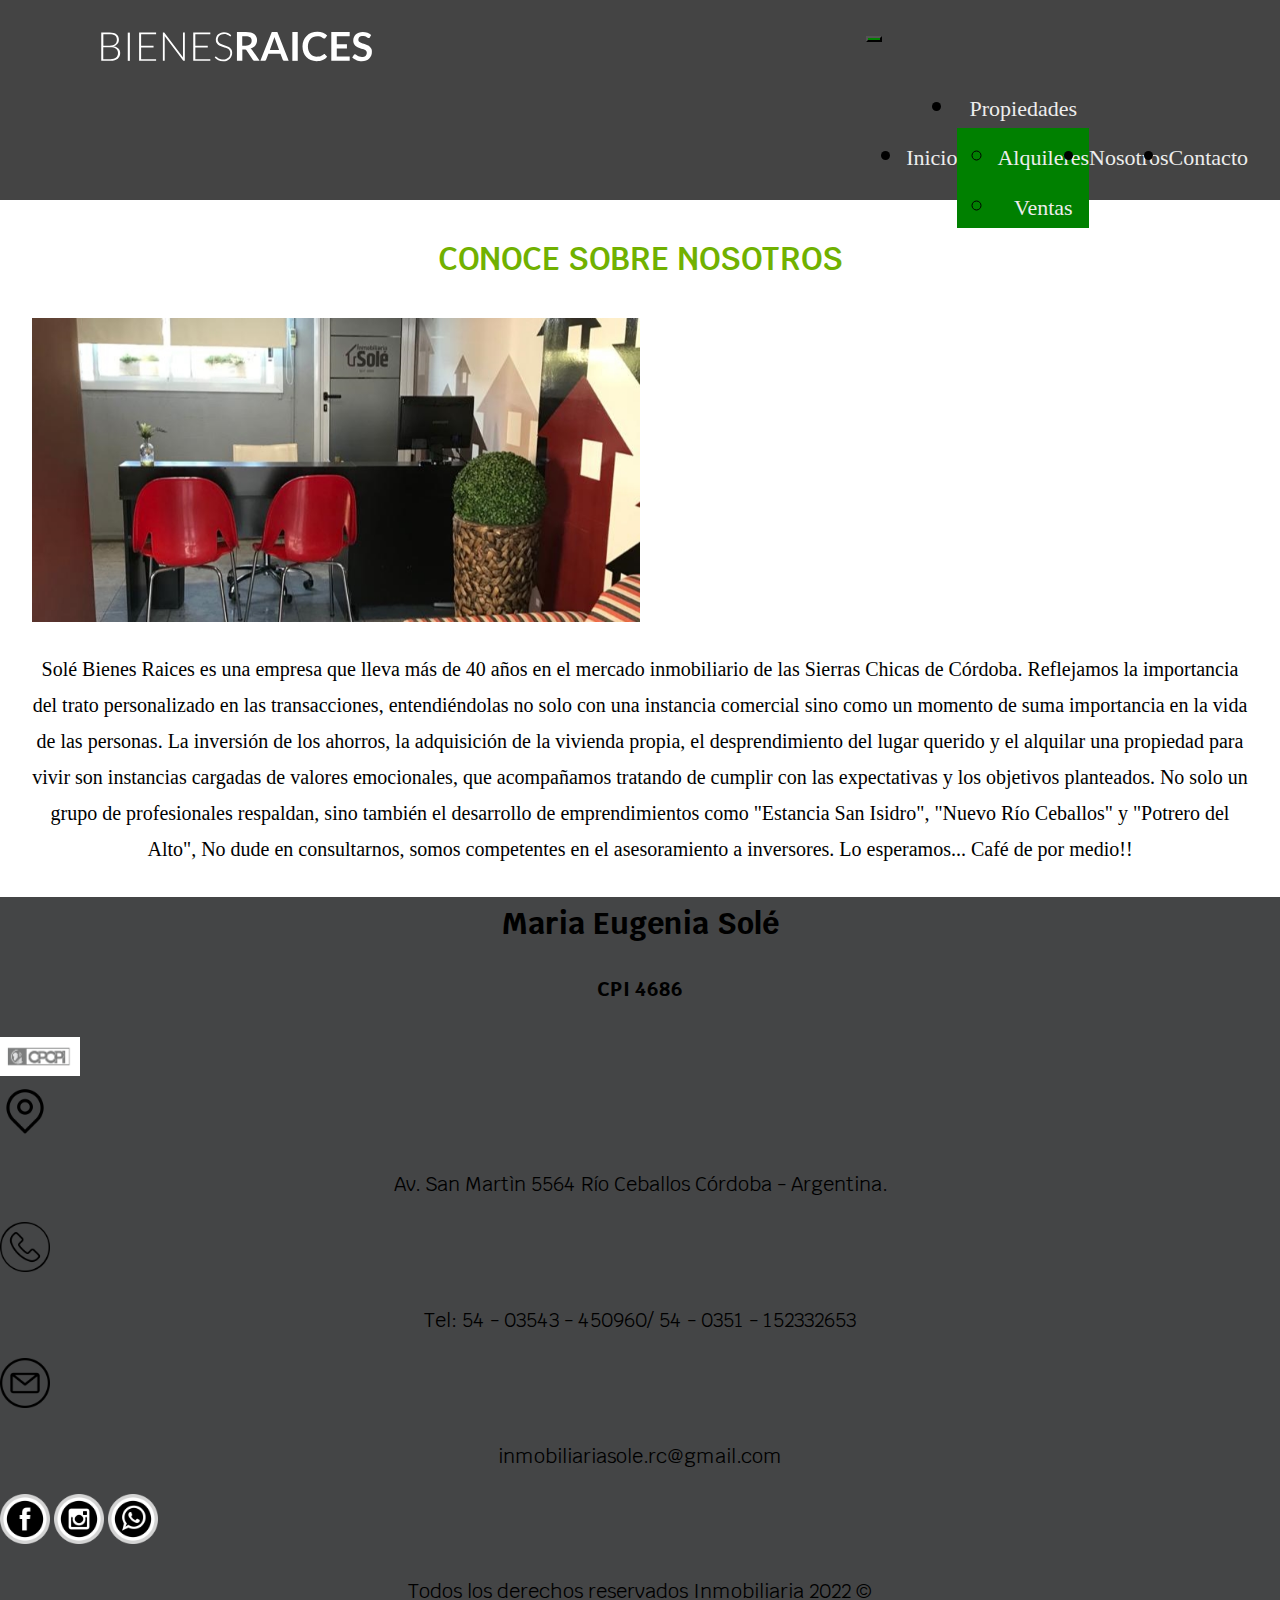
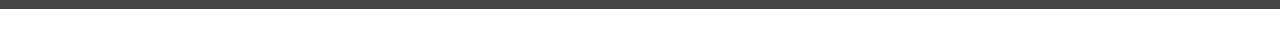
<file: pages/nosotros.html>
<!DOCTYPE html>
<html lang="en">
<head>
    <meta charset="UTF-8">
    <meta name="viewport" content="width=device-width, initial-scale=1.0">
    <meta name="keywords" content="Alquileres, Ventas, Departamentos,casas,lotes,tasasiones,administracion">
    <meta name="description"
    content=" Sábados de 9 a 13 hs. Av. San Martin 3028 Rio Ceballos, inmobilariasole@gmail.com Tel 03543- 155748596 
    Empresa especializada en la venta, alquiler y administración de propiedades. Ubicados en el pleno centro de 
    Río Ceballos; Contamos con una amplia gama de inmuebles para brindar seguridad y responsabiliad, seriedad y Confianza a nuestros Clientes. 
    Tasaciones, AsesoramientoMercado inmobiliario de las Sierras Chicas de Córdoba. 
    Reflejamos la importancia del trato personalizado en las transacciones, entendiéndolas no solo con una instancia comercial sino como un momento de suma importancia en la vida de las personas.">
    <link href="https://cdn.jsdelivr.net/npm/bootstrap@5.0.2/dist/css/bootstrap.min.css" rel="stylesheet" 
    integrity="sha384-EVSTQN3/azprG1Anm3QDgpJLIm9Nao0Yz1ztcQTwFspd3yD65VohhpuuCOmLASjC" crossorigin="anonymous">
    <link rel="stylesheet" href="../css/style.css">
   
    <title>Conoce sobre notrosos</title>
    
</head>
<body>
    
    <header class="header">
        <div class="contenedor contenido-header">
            <div class="barra">
                <a href="../index.html">
                    <img src="../assets/img/logo.svg" alt="Logotipo de Bienes Raices">
                </a>

                

                <nav class="navbar navbar-expand-lg navbar">
            
                  <a class="navbar-brand" href="../index.html"></a>
                 
                  <button class="navbar-toggler" type="button" style="background-color: green" data-bs-toggle="collapse" data-bs-target="#navbarNavDropdown "aria-controls="navbarNavDropdown" aria-expanded="false" aria-label="Toggle navigation">
                    <span class="navbar-toggler-icon"></span>
                  </button>
                  <div class="collapse navbar-collapse justify-content-center" id="navbarNavDropdown">
                    <ul class="navbar-nav">
                      <li class="nav-item" >
                        <a class="nav-link active" aria-current="page" href="../index.html">Inicio</a>
                      </li>
                      <li class="nav-item dropdown">
                        <a class="nav-link dropdown-toggle" href="#" id="navbarDropdownMenuLink" role="button" data-bs-toggle="dropdown" aria-expanded="false">
                         Propiedades
                        </a>
                        <ul class="dropdown-menu" style="background-color:green " style="font-style:black";  aria-labelledby="navbarDropdownMenuLink">
                          <li><a class="dropdown-item" href="../pages/alquiler.html">Alquileres</a></li>
                          <li><a class="dropdown-item" href="../pages/venta.html">Ventas</a></li>
                        </ul>
                      
                       <li class="nav-item">
                            <a class="nav-link" href="../pages/nosotros.html">Nosotros</a>
                          </li>
                        <li class="nav-item">
                            <a class="nav-link" href="../pages/contacto.html">Contacto</a>
                          </li>
                      </li>
                    </ul>
                  </div>
                
                    
                
            </div> <!--.barra-->
        </div>
    </header>

<main class="contenedor seccion">
        <h1>Conoce sobre nosotros</h1>
        <div class="contenido-nosotros">
          <div class="imagen text-center">
            <img src="../assets/img/nosotros2.jpeg" type="image/webp" alt="Sobre Nosotros" width="50%">
          </div>
            <div class="texto-nosotros">
            <p>
              Solé  Bienes Raices es una empresa que lleva más de 40 años en el mercado inmobiliario de las Sierras Chicas de Córdoba.

              Reflejamos la importancia del trato personalizado en las transacciones, entendiéndolas no solo con una instancia comercial sino como un momento de suma importancia en la vida de las personas. La inversión de los ahorros, la adquisición de la vivienda propia, el desprendimiento del lugar querido y el alquilar una propiedad para vivir son instancias cargadas de valores emocionales, que acompañamos tratando de cumplir con las expectativas y los objetivos planteados.

              No solo un grupo de profesionales respaldan, sino también el desarrollo de emprendimientos como "Estancia San Isidro", "Nuevo Río Ceballos" y "Potrero del Alto", No dude en consultarnos, somos competentes en el asesoramiento a inversores.

              Lo esperamos... Café de por medio!!
            </p>
          </div>
        
      </div>        
</main>
    
   
<footer>
  <div class="container-fluid" style="font-family: 'Krub', sans-serif">
    
        <div class="row p-5 text-white" style="background-color: #444546;">
          <div class="col-md-12"> 
    
              <div class="row" >
                
              <div class="col-md-3">
                <h3>
                  Maria Eugenia Solé 
                  <p>CPI 4686</p> 
                </h3>
                <div class="cpi text-center">
                  <a href="https://www.cpicordoba.org.ar/"><img src="../assets/img/CPCPI.png" width="80"></a>
              </div>
               
            </div>
         
           <div class="col-md-6">
              
            <div class="text-center">
              
              <img src="../assets/img/pin.png" class="rounded" alt="Rio Ceballos" height="50">
              <p>Av. San Martìn 5564 Río Ceballos Córdoba - Argentina.</p>
            </div>            
             
            <div class="text-center">
              <img src="../assets/img/phone-call.png" class="rounded" alt="..." height="50">
       
              <p>Tel: 54 - 03543 - 450960/ 54 - 0351 - 152332653</p>
            </div>
    
            <div class="text-center">
              <img src="../assets/img/email.png" class="rounded" alt="..." height="50">
       
             <p>
                  inmobiliariasole.rc@gmail.com
             </p>
            </div>
          </div>
            <div class="col-md-3 text-center">
              <a href="www.facebook.com/soleinmobiliaria">
              <img src="../assets/img/social_media_logo_facebook_icon-icons.com_59059 (1).png" width="50" height="50" ></a>
              
              <a href="www.instagram.com/soleinmobiliaria">
              <img src="../assets/img/social_media_logo_instagram_icon-icons.com_59062.png" width="50" height="50"></a>
       
              <a href="https://wa.me/5493543574285">
              <img src="../assets/img/social_media_logo_whatsapp_icon-icons.com_59066.png" width="50" height="50"></a>
              
          
                
            </div>
             
            
          </div>
        </div>
       
      
      <div class="text-center">
        <p>Todos los derechos reservados Inmobiliaria 2022 &copy; </p>
      </div>
      
          
      </div>             
    </footer>    
      <script src="https://cdn.jsdelivr.net/npm/@popperjs/core@2.10.2/dist/umd/popper.min.js" integrity="sha384-7+zCNj/IqJ95wo16oMtfsKbZ9ccEh31eOz1HGyDuCQ6wgnyJNSYdrPa03rtR1zdB" crossorigin="anonymous"></script>
      <script src="https://cdn.jsdelivr.net/npm/bootstrap@5.1.3/dist/js/bootstrap.min.js" integrity="sha384-QJHtvGhmr9XOIpI6YVutG+2QOK9T+ZnN4kzFN1RtK3zEFEIsxhlmWl5/YESvpZ13" crossorigin="anonymous"></script>  
    
   
</body>
</html>
</file>
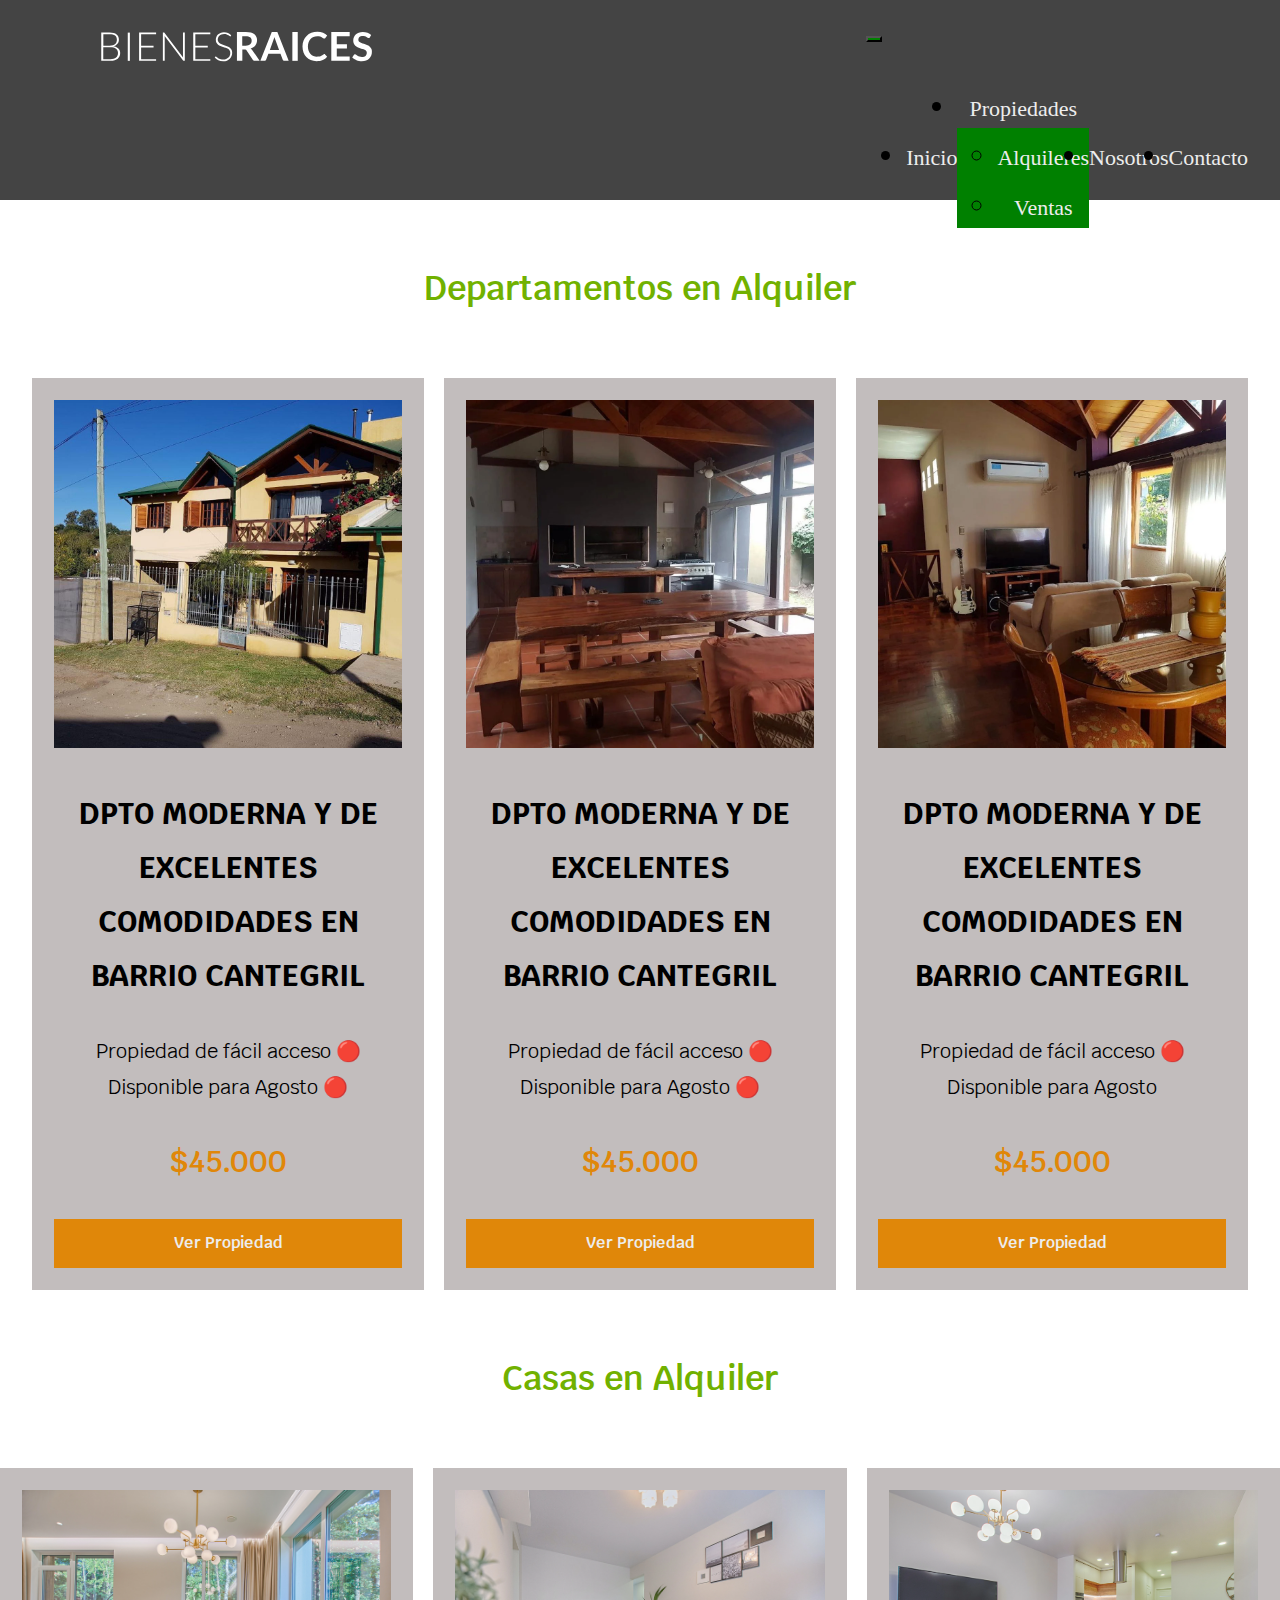
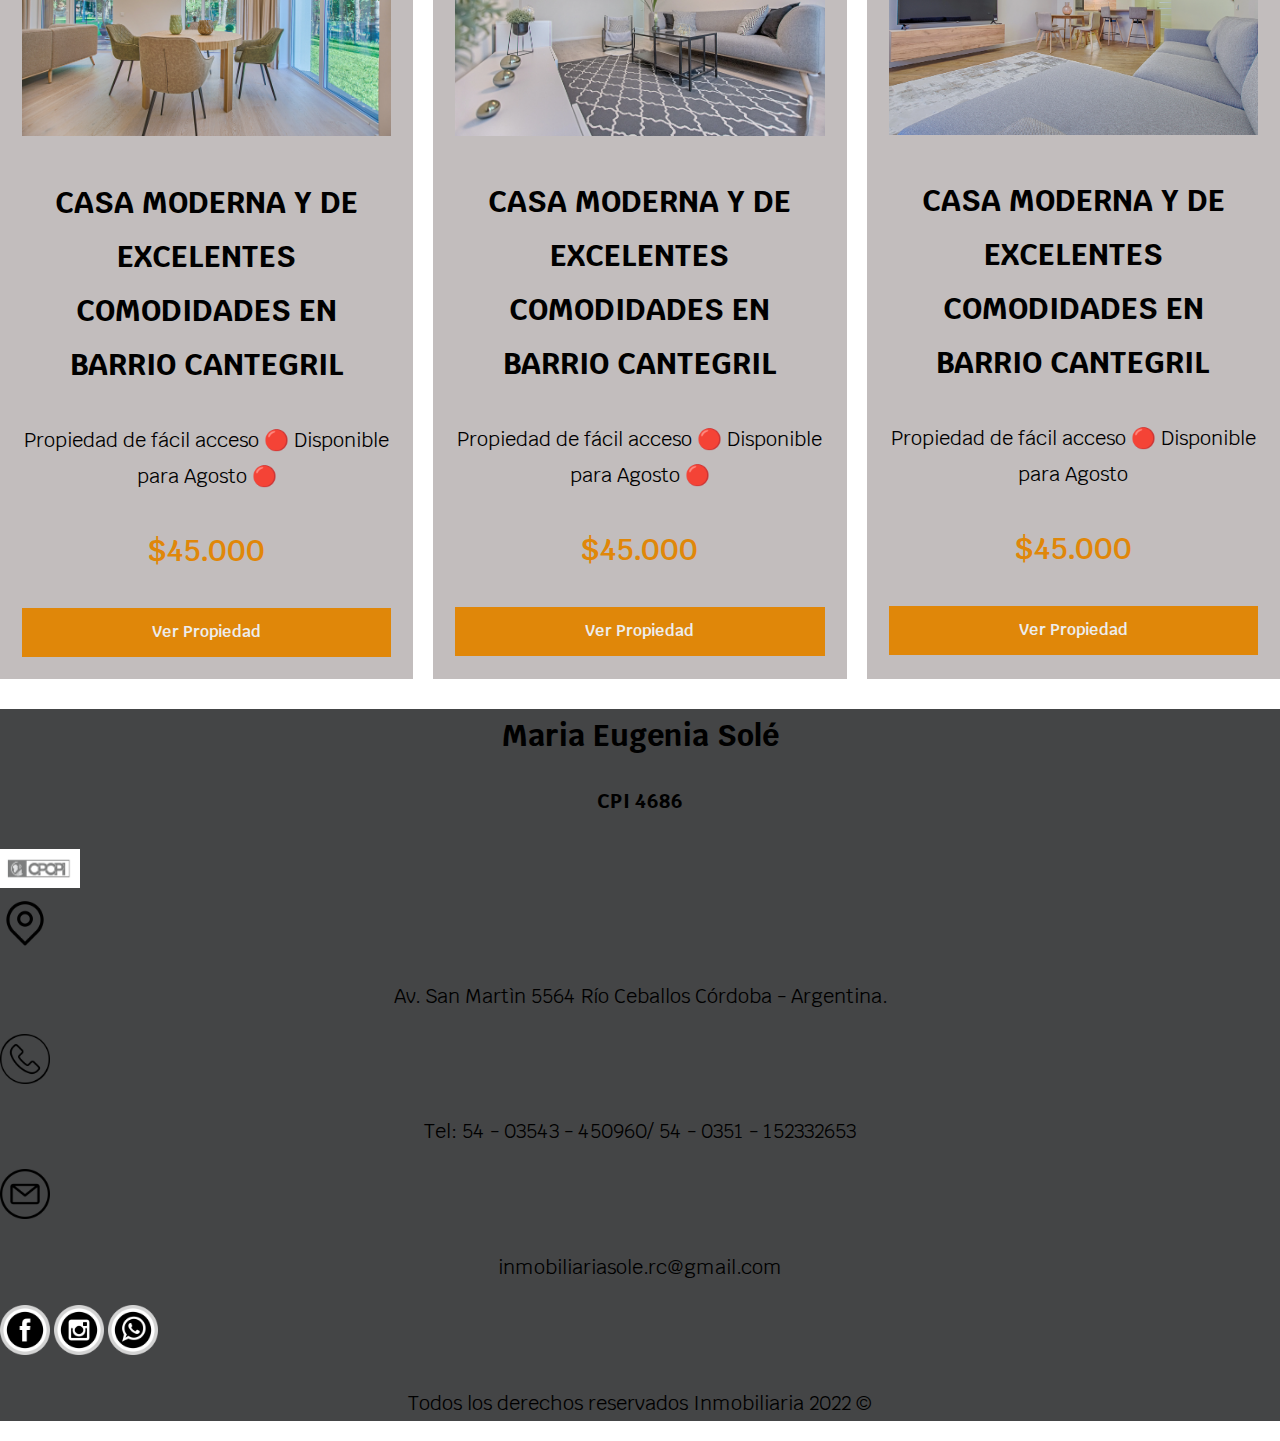
<file: pages/venta.html>
<!DOCTYPE html>
<html lang="en">
<head>
    <meta charset="UTF-8">
    <meta name="viewport" content="width=device-width, initial-scale=1.0">
    <meta name="keywords" content="Alquileres, Ventas, Departamentos,casas,lotes,tasasiones,administracion">
    <meta name="description"
    content=" Sábados de 9 a 13 hs. Av. San Martin 3028 Rio Ceballos, inmobilariasole@gmail.com Tel 03543- 155748596 
    Empresa especializada en la venta, alquiler y administración de propiedades. Ubicados en el pleno centro de 
    Río Ceballos; Contamos con una amplia gama de inmuebles para brindar seguridad y responsabiliad, seriedad y Confianza a nuestros Clientes. 
    Tasaciones, AsesoramientoMercado inmobiliario de las Sierras Chicas de Córdoba. 
    Reflejamos la importancia del trato personalizado en las transacciones, entendiéndolas no solo con una instancia comercial sino como un momento de suma importancia en la vida de las personas.">
    <link href="https://cdn.jsdelivr.net/npm/bootstrap@5.0.2/dist/css/bootstrap.min.css" rel="stylesheet" 
    integrity="sha384-EVSTQN3/azprG1Anm3QDgpJLIm9Nao0Yz1ztcQTwFspd3yD65VohhpuuCOmLASjC" crossorigin="anonymous">
    <title>Alquileres</title>
    <link rel="stylesheet" href="../css/style.css">
</head>
<body>
    
    <header class="header">
        <div class="contenedor contenido-header">
            <div class="barra">
                <a href="../index.html">
                    <img src="../assets/img/logo.svg" alt="Logotipo de Bienes Raices">
                </a>

                

                <nav class="navbar navbar-expand-lg navbar">
            
                  <a class="navbar-brand" href="../index.html"></a>
                 
                  <button class="navbar-toggler" style="background-color: green" type="button" data-bs-toggle="collapse" data-bs-target="#navbarNavDropdown" aria-controls="navbarNavDropdown" aria-expanded="false" aria-label="Toggle navigation">
                    <span class="navbar-toggler-icon"></span>
                  </button>
                  <div class="collapse navbar-collapse justify-content-center" id="navbarNavDropdown">
                    <ul class="navbar-nav">
                      <li class="nav-item" >
                        <a class="nav-link active" aria-current="page" href="../index.html">Inicio</a>
                      </li>
                      <li class="nav-item dropdown">
                        <a class="nav-link dropdown-toggle" href="#" id="navbarDropdownMenuLink" role="button" data-bs-toggle="dropdown" aria-expanded="false">
                         Propiedades
                        </a>
                        <ul class="dropdown-menu" style="background-color:green ; aria-labelledby="navbarDropdownMenuLink">
                          <li><a class="dropdown-item" href="../pages/alquiler.html">Alquileres</a></li>
                          <li><a class="dropdown-item" href="../pages/venta.html">Ventas</a></li>
                        </ul>
                      
                       <li class="nav-item">
                            <a class="nav-link" href="../pages/nosotros.html">Nosotros</a>
                          </li>
                        <li class="nav-item">
                            <a class="nav-link" href="../pages/contacto.html">Contacto</a>
                          </li>
                      </li>
                    </ul>
                  </div>
                
                    
                
            </div> <!--.barra-->
        </div>
    </header>
    <section class="seccion contenedor">
      <h2>
           Departamentos en Alquiler
      </h2>
<div class="contenedor-anuncios">
      <div class="anuncio">
          <img src="../assets/img/AD1.jpeg" alt="departamento" width="100%">
      
      <div class="contenido-anuncio">
          <h3>
              DPTO MODERNA Y DE EXCELENTES COMODIDADES EN BARRIO CANTEGRIL
          </h3>
          <p>
              Propiedad de fácil acceso 🔴 Disponible para Agosto 🔴</p>
              <p class="precio">$45.000</p>
              <a href="anunciodpto.html" class="boton boton-amarillo">
                Ver Propiedad
              </a> 
      </div>  
        
          </div>
              
      
      <div class="anuncio">
        <img src="../assets/img/AD2.webp" alt="departamento" width="100%" >
    
    
        <h3>
            DPTO MODERNA Y DE EXCELENTES COMODIDADES EN BARRIO CANTEGRIL
        </h3>
        <p>
            Propiedad de fácil acceso 🔴 Disponible para Agosto 🔴</p>
            <p class="precio">$45.000</p>
            <a href="#" class="boton boton-amarillo">
              Ver Propiedad
            </a>
      </div>

    <div class="anuncio">
      <img src="../assets/img/AD3.webp" alt="anuncio departamento" width="100%">
      <h3>
          DPTO MODERNA Y DE EXCELENTES COMODIDADES EN BARRIO CANTEGRIL
      </h3>
      <p>
          Propiedad de fácil acceso
          🔴 Disponible para Agosto</p>
    
          <p class="precio">$45.000</p>
         
        <a href="#" class="boton boton-amarillo">
          Ver Propiedad
        </a> 
    </div>    
  </div>
      
  </section>

  <h2 >
    Casas en Alquiler
</h2>
<div class="contenedor-anuncios">
<div class="anuncio">
   <img src="../assets/img/comedor.jpg" alt="departamento" width="100%">

<div class="contenido-anuncio">
   <h3>
       CASA MODERNA Y DE EXCELENTES COMODIDADES EN BARRIO CANTEGRIL
   </h3>
   <p>
       Propiedad de fácil acceso 🔴 Disponible para Agosto 🔴</p>
       <p class="precio">$45.000</p>
       <a href="#" class="boton boton-amarillo">
         Ver Propiedad
       </a> 
</div>  
 
   </div>
       

<div class="anuncio">
 <img src="../assets/img/pexels-vecislavas-popa-1571470(1).webp" alt="departamento" width="100%" >


 <h3>
     CASA MODERNA Y DE EXCELENTES COMODIDADES EN BARRIO CANTEGRIL
 </h3>
 <p>
     Propiedad de fácil acceso 🔴 Disponible para Agosto 🔴</p>
     <p class="precio">$45.000</p>
     <a href="#" class="boton boton-amarillo">
       Ver Propiedad
     </a>
</div>

<div class="anuncio">
<img src="../assets/img/pexels-vecislavas-popa-1743228.webp" alt="anuncio departamento" width="100%">
<h3>
   CASA MODERNA Y DE EXCELENTES COMODIDADES EN BARRIO CANTEGRIL
</h3>
<p>
   Propiedad de fácil acceso
   🔴 Disponible para Agosto</p>

   <p class="precio">$45.000</p>
  
 <a href="#" class="boton boton-amarillo">
   Ver Propiedad
 </a> 
</div>    
</div>

</section>


   
<footer>
    <div class="container-fluid" style="font-family: 'Krub', sans-serif">

        <div class="row p-5 text-white" style="background-color: #444546;">
          <div class="col-md-12">
    
              <div class="row" >
                
              <div class="col-md-3">
                <h3>
                  Maria Eugenia Solé 
                  <p>CPI 4686</p> 
                </h3>
                <div class="cpi text-center">
                  <a href="https://www.cpicordoba.org.ar/"><img src="../assets/img/CPCPI.png" width="80"></a>
              </div>
               
            </div>
         
           <div class="col-md-6">
              
            <div class="text-center">
              
              <img src="../assets/img/pin.png" class="rounded" alt="Rio Ceballos" height="50">
              <p>Av. San Martìn 5564 Río Ceballos Córdoba - Argentina.</p>
            </div>            
             
            <div class="text-center">
              <img src="../assets/img/phone-call.png" class="rounded" alt="..." height="50">
       
              <p>Tel: 54 - 03543 - 450960/ 54 - 0351 - 152332653</p>
            </div>
    
            <div class="text-center">
              <img src="../assets/img/email.png" class="rounded" alt="..." height="50">
       
             <p>
                  inmobiliariasole.rc@gmail.com
             </p>
            </div>
          </div>
            <div class="col-md-3">
              <a href="www.facebook.com/soleinmobiliaria">
              <img src="../assets/img/social_media_logo_facebook_icon-icons.com_59059 (1).png" width="50" height="50" ></a>
              
              <a href="www.instagram.com/soleinmobiliaria">
              <img src="../assets/img/social_media_logo_instagram_icon-icons.com_59062.png" width="50" height="50"></a>
       
              <a href="https://wa.me/5493543574285">
              <img src="../assets/img/social_media_logo_whatsapp_icon-icons.com_59066.png" width="50" height="50"></a>
              
          
                
            </div>
             
            
          </div>
        </div>
       
      
      <div class="text-center">
        <p>Todos los derechos reservados Inmobiliaria 2022 &copy; </p>
      </div>
      
          
      </div>             
    </footer>    
      <script src="https://cdn.jsdelivr.net/npm/@popperjs/core@2.10.2/dist/umd/popper.min.js" integrity="sha384-7+zCNj/IqJ95wo16oMtfsKbZ9ccEh31eOz1HGyDuCQ6wgnyJNSYdrPa03rtR1zdB" crossorigin="anonymous"></script>
      <script src="https://cdn.jsdelivr.net/npm/bootstrap@5.1.3/dist/js/bootstrap.min.js" integrity="sha384-QJHtvGhmr9XOIpI6YVutG+2QOK9T+ZnN4kzFN1RtK3zEFEIsxhlmWl5/YESvpZ13" crossorigin="anonymous"></script>  
    
   
</body>
</html>
</file>
<file: css/style.css>
/*nesting*/
@import url("https://fonts.googleapis.com/css2?family=Krub:ital,wght@0,400;0,600;1,300&display=swap");
html {
  font-size: 62.5%;
  box-sizing: border-box;
  scroll-snap-type: y mandatory;
}

*, *:before, *:after {
  box-sizing: inherit;
}

body {
  font-size: 1.6rem;
  line-height: 1.8;
  max-width: auto;
}

p {
  font-size: 2rem;
}

.contenedor {
  width: 95%;
  /*max-width: 120rem;*/
  margin: 0 auto;
}

a {
  text-decoration: none;
}

h1 {
  font-size: 3.8rem;
}

h2 {
  font-size: 3.4rem;
}

h3 {
  font-size: 3rem;
}

h4 {
  font-size: 2.6rem;
}

/** Media Queries **/
.contenido-centrado {
  max-width: 80rem;
}

.alinear-derecha {
  display: flex;
  justify-content: flex-end;
}

.bg-secondary {
  background-color: #444444;
}

/*! normalize.css v8.0.1 | MIT License | github.com/necolas/normalize.css */
/* Document
   ========================================================================== */
/**
 * 1. Correct the line height in all browsers.
 * 2. Prevent adjustments of font size after orientation changes in iOS.
 */
html {
  line-height: 1.15;
  /* 1 */
  -webkit-text-size-adjust: 100%;
  /* 2 */
}

/* Sections
   ========================================================================== */
/**
 * Remove the margin in all browsers.
 */
body {
  margin: 0;
}

/**
 * Render the `main` element consistently in IE.
 */
main {
  display: block;
}

/**
 * Correct the font size and margin on `h1` elements within `section` and
 * `article` contexts in Chrome, Firefox, and Safari.
 */
h1 {
  font-size: 2em;
  margin: 0.67em 0;
}

/* Grouping content
   ========================================================================== */
/**
 * 1. Add the correct box sizing in Firefox.
 * 2. Show the overflow in Edge and IE.
 */
hr {
  box-sizing: content-box;
  /* 1 */
  height: 0;
  /* 1 */
  overflow: visible;
  /* 2 */
}

/**
 * 1. Correct the inheritance and scaling of font size in all browsers.
 * 2. Correct the odd `em` font sizing in all browsers.
 */
pre {
  font-family: monospace, monospace;
  /* 1 */
  font-size: 1em;
  /* 2 */
}

/* Text-level semantics
   ========================================================================== */
/**
 * Remove the gray background on active links in IE 10.
 */
a {
  background-color: transparent;
}

/**
 * 1. Remove the bottom border in Chrome 57-
 * 2. Add the correct text decoration in Chrome, Edge, IE, Opera, and Safari.
 */
abbr[title] {
  border-bottom: none;
  /* 1 */
  text-decoration: underline;
  /* 2 */
  text-decoration: underline dotted;
  /* 2 */
}

/**
 * Add the correct font weight in Chrome, Edge, and Safari.
 */
b,
strong {
  font-weight: bolder;
}

/**
 * 1. Correct the inheritance and scaling of font size in all browsers.
 * 2. Correct the odd `em` font sizing in all browsers.
 */
code,
kbd,
samp {
  font-family: monospace, monospace;
  /* 1 */
  font-size: 1em;
  /* 2 */
}

/**
 * Add the correct font size in all browsers.
 */
small {
  font-size: 80%;
}

/**
 * Prevent `sub` and `sup` elements from affecting the line height in
 * all browsers.
 */
sub,
sup {
  font-size: 75%;
  line-height: 0;
  position: relative;
  vertical-align: baseline;
}

sub {
  bottom: -0.25em;
}

sup {
  top: -0.5em;
}

/* Embedded content
   ========================================================================== */
/**
 * Remove the border on images inside links in IE 10.
 */
img {
  border-style: none;
}

/* Forms
   ========================================================================== */
/**
 * 1. Change the font styles in all browsers.
 * 2. Remove the margin in Firefox and Safari.
 */
button,
input,
optgroup,
select,
textarea {
  font-family: inherit;
  /* 1 */
  font-size: 100%;
  /* 1 */
  line-height: 1.15;
  /* 1 */
  margin: 0;
  /* 2 */
}

/**
 * Show the overflow in IE.
 * 1. Show the overflow in Edge.
 */
button,
input {
  /* 1 */
  overflow: visible;
}

/**
 * Remove the inheritance of text transform in Edge, Firefox, and IE.
 * 1. Remove the inheritance of text transform in Firefox.
 */
button,
select {
  /* 1 */
  text-transform: none;
}

/**
 * Correct the inability to style clickable types in iOS and Safari.
 */
button,
[type=button],
[type=reset],
[type=submit] {
  -webkit-appearance: button;
}

/**
 * Remove the inner border and padding in Firefox.
 */
button::-moz-focus-inner,
[type=button]::-moz-focus-inner,
[type=reset]::-moz-focus-inner,
[type=submit]::-moz-focus-inner {
  border-style: none;
  padding: 0;
}

/**
 * Restore the focus styles unset by the previous rule.
 */
button:-moz-focusring,
[type=button]:-moz-focusring,
[type=reset]:-moz-focusring,
[type=submit]:-moz-focusring {
  outline: 1px dotted ButtonText;
}

/**
 * Correct the padding in Firefox.
 */
fieldset {
  padding: 0.35em 0.75em 0.625em;
}

/**
 * 1. Correct the text wrapping in Edge and IE.
 * 2. Correct the color inheritance from `fieldset` elements in IE.
 * 3. Remove the padding so developers are not caught out when they zero out
 *    `fieldset` elements in all browsers.
 */
legend {
  box-sizing: border-box;
  /* 1 */
  color: inherit;
  /* 2 */
  display: table;
  /* 1 */
  max-width: 100%;
  /* 1 */
  padding: 0;
  /* 3 */
  white-space: normal;
  /* 1 */
}

/**
 * Add the correct vertical alignment in Chrome, Firefox, and Opera.
 */
progress {
  vertical-align: baseline;
}

/**
 * Remove the default vertical scrollbar in IE 10+.
 */
textarea {
  overflow: auto;
}

/**
 * 1. Add the correct box sizing in IE 10.
 * 2. Remove the padding in IE 10.
 */
[type=checkbox],
[type=radio] {
  box-sizing: border-box;
  /* 1 */
  padding: 0;
  /* 2 */
}

/**
 * Correct the cursor style of increment and decrement buttons in Chrome.
 */
[type=number]::-webkit-inner-spin-button,
[type=number]::-webkit-outer-spin-button {
  height: auto;
}

/**
 * 1. Correct the odd appearance in Chrome and Safari.
 * 2. Correct the outline style in Safari.
 */
[type=search] {
  -webkit-appearance: textfield;
  /* 1 */
  outline-offset: -2px;
  /* 2 */
}

/**
 * Remove the inner padding in Chrome and Safari on macOS.
 */
[type=search]::-webkit-search-decoration {
  -webkit-appearance: none;
}

/**
 * 1. Correct the inability to style clickable types in iOS and Safari.
 * 2. Change font properties to `inherit` in Safari.
 */
::-webkit-file-upload-button {
  -webkit-appearance: button;
  /* 1 */
  font: inherit;
  /* 2 */
}

/* Interactive
   ========================================================================== */
/*
 * Add the correct display in Edge, IE 10+, and Firefox.
 */
details {
  display: block;
}

/*
 * Add the correct display in all browsers.
 */
summary {
  display: list-item;
}

/* Misc
   ========================================================================== */
/**
 * Add the correct display in IE 10+.
 */
template {
  display: none;
}

/**
 * Add the correct display in IE 10.
 */
[hidden] {
  display: none;
}

.boton-amarillo {
  background-color: #E08709;
  color: #EDEDED;
  font-weight: 600;
  text-decoration: none;
  padding: 1rem 3rem;
  text-align: center;
  margin-top: 2.5rem;
  display: block;
  border: none;
}
.boton-amarillo:hover {
  background-color: #c77808;
  cursor: pointer;
}

.boton-verde {
  background-color: #71B100;
  color: #EDEDED;
  font-weight: 600;
  text-decoration: none;
  padding: 1rem 3rem;
  text-align: center;
  margin-top: 2.5rem;
  display: inline-block;
  border: none;
}
.boton-verde:hover {
  background-color: #619800;
  cursor: pointer;
}

/*ui*/
/*.no-webp{
   background-image: url(/assets/img/header.jpg);

}
.webp.inicio{
    background-image: url(/assets/img/header.webp);
}
.header{
    background-color: $gris-oscuro;
    padding: 1rem 0 3rem 0;
}*/
.inicio {
  background-image: url(../assets/img/header.jpg);
  padding: 1rem 0 5rem 0;
  background-size: cover;
  background-position: center center;
  min-height: 50rem;
  display: flex;
}
@media (min-width: 768px) {
  .inicio {
    min-height: 70rem;
  }
}
.inicio.header {
  background-color: #444444;
  padding: 1rem 0 3rem 0;
  font-family: "Krub", sans-serif;
  font-weight: 600;
}

.contenido-header {
  display: flex;
  flex-direction: column;
  justify-content: space-between;
}
@media (min-width: 768px) {
  .contenido-header {
    min-height: 70rem;
  }
}
.contenido-header h1 {
  text-align: left;
  color: #EDEDED;
  font-weight: 600;
  max-width: 55rem;
}

.navbar-nav {
  font-size: 3rem;
}

.navbar-toggler {
  background-color: #444444;
  color: #EDEDED;
}

.barra {
  display: flex;
  flex-direction: column;
  padding-top: 2rem;
}
.barra img {
  width: 30rem;
  margin-left: 5rem;
}
@media (min-width: 768px) {
  .barra {
    flex-direction: row;
    justify-content: space-between;
  }
}

@media (min-width: 768px) {
  .navbar-nav {
    display: flex;
    align-items: center;
  }
}
.navbar-nav a {
  color: #EDEDED;
  text-decoration: none;
  font-size: 2.2rem;
  display: block;
  text-align: center;
}
@media (min-width: 768px) {
  .navbar-nav a {
    margin-right: 2rem;
  }
  .navbar-nav a:last-of-type {
    margin-right: 0;
  }
}

.li nav-item.dropdown {
  background-color: aqua;
}

@media (min-width: 768px) {
  .iconos-servicios {
    display: grid;
    gap: 2rem;
    grid-template-columns: repeat(3, 1fr);
    padding: 2rem 0;
  }
}
.iconos img {
  border-radius: 2rem;
  margin: 3rem 0;
}
.iconos h3 {
  text-transform: uppercase;
  font-size: 2.5rem;
  font-family: "Krub", sans-serif;
  font-weight: 600;
}
.iconos p {
  font-size: 2.2rem;
}

.contenedor h1 {
  text-align: center;
  text-transform: uppercase;
  padding-top: 3rem 0;
}

@media (min-width: 768px) {
  .contenedor-anuncios {
    display: grid;
    gap: 2rem;
    grid-template-columns: repeat(3, 1fr);
  }
}
.anuncio {
  background-color: #c2bdbd;
  border: 2px solid #c2bdbd;
  font-family: "Krub", sans-serif;
  padding: 2rem;
}

h3, p {
  text-align: center;
}

.seccion h2 {
  text-align: center;
  padding: 3rem;
}

.precio {
  color: #E08709;
  font-weight: 600;
  font-size: 3rem;
}

.btn {
  color: #71B100;
  border-radius: 1rem;
}

h2 {
  text-align: center;
  padding: 3rem;
}

.id {
  background-image: url(../assets/img/encuentra.jpg);
  padding: 1rem 0 5rem 0;
  background-size: cover;
  background-attachment: fixed;
  background-position: center;
}

.imagen-contacto {
  background-position: center center;
  background-size: cover;
  padding: 10rem 0;
  display: flex;
  flex-direction: column;
  align-items: center;
}
.imagen-contacto h2 {
  font-size: 3rem;
  font-weight: 600;
  color: #EDEDED;
  font-family: "Krub", sans-serif;
}
.imagen-contacto span {
  color: #71B100;
}
.imagen-contacto p {
  font-size: 2rem;
  color: #EDEDED;
}
.imagen-contacto .btn {
  background-color: #444444;
  color: #E08709;
  font-size: 2rem;
  font-weight: 600;
  border-radius: 1rem;
}

.header {
  background-color: #444444;
  height: 20rem;
}

.contenedor.seccion h1 {
  color: #71B100;
  font-weight: 600;
  font-family: "Krub", sans-serif;
  margin: 3rem 0;
}

@media (min-width: 768px) {
  .contenedor-formulario {
    display: grid;
    gap: 5rem;
    grid-template-columns: repeat(2, 1fr);
    padding: 5rem;
  }
}
.ubicacion {
  grid-column: 2/3;
  padding-bottom: 5rem;
}

.formulario {
  background-color: #b6b0b0;
  max-width: 100%;
  font-family: "Krub", sans-serif;
}
.formulario p {
  font-size: 1.4rem;
  color: #444444;
  margin: 2rem 0 0 0;
}
.formulario legend {
  font-size: 2rem;
  color: #444444;
  font-weight: 600;
  font-family: "Krub", sans-serif;
}
.formulario label {
  font-weight: 600;
  text-transform: uppercase;
  margin: 0.5rem;
}
.formulario input:not([type=submit]) {
  padding: 1.5rem;
  width: 100%;
  background-color: #EDEDED;
  border: 1px solid #b6b0b0;
  border-radius: 1rem;
  margin-bottom: 2rem;
}

h2, h1 {
  font-family: "Krub", sans-serif;
  font-weight: 600;
  color: #71B100;
}

/*# sourceMappingURL=style.css.map */
</file>
